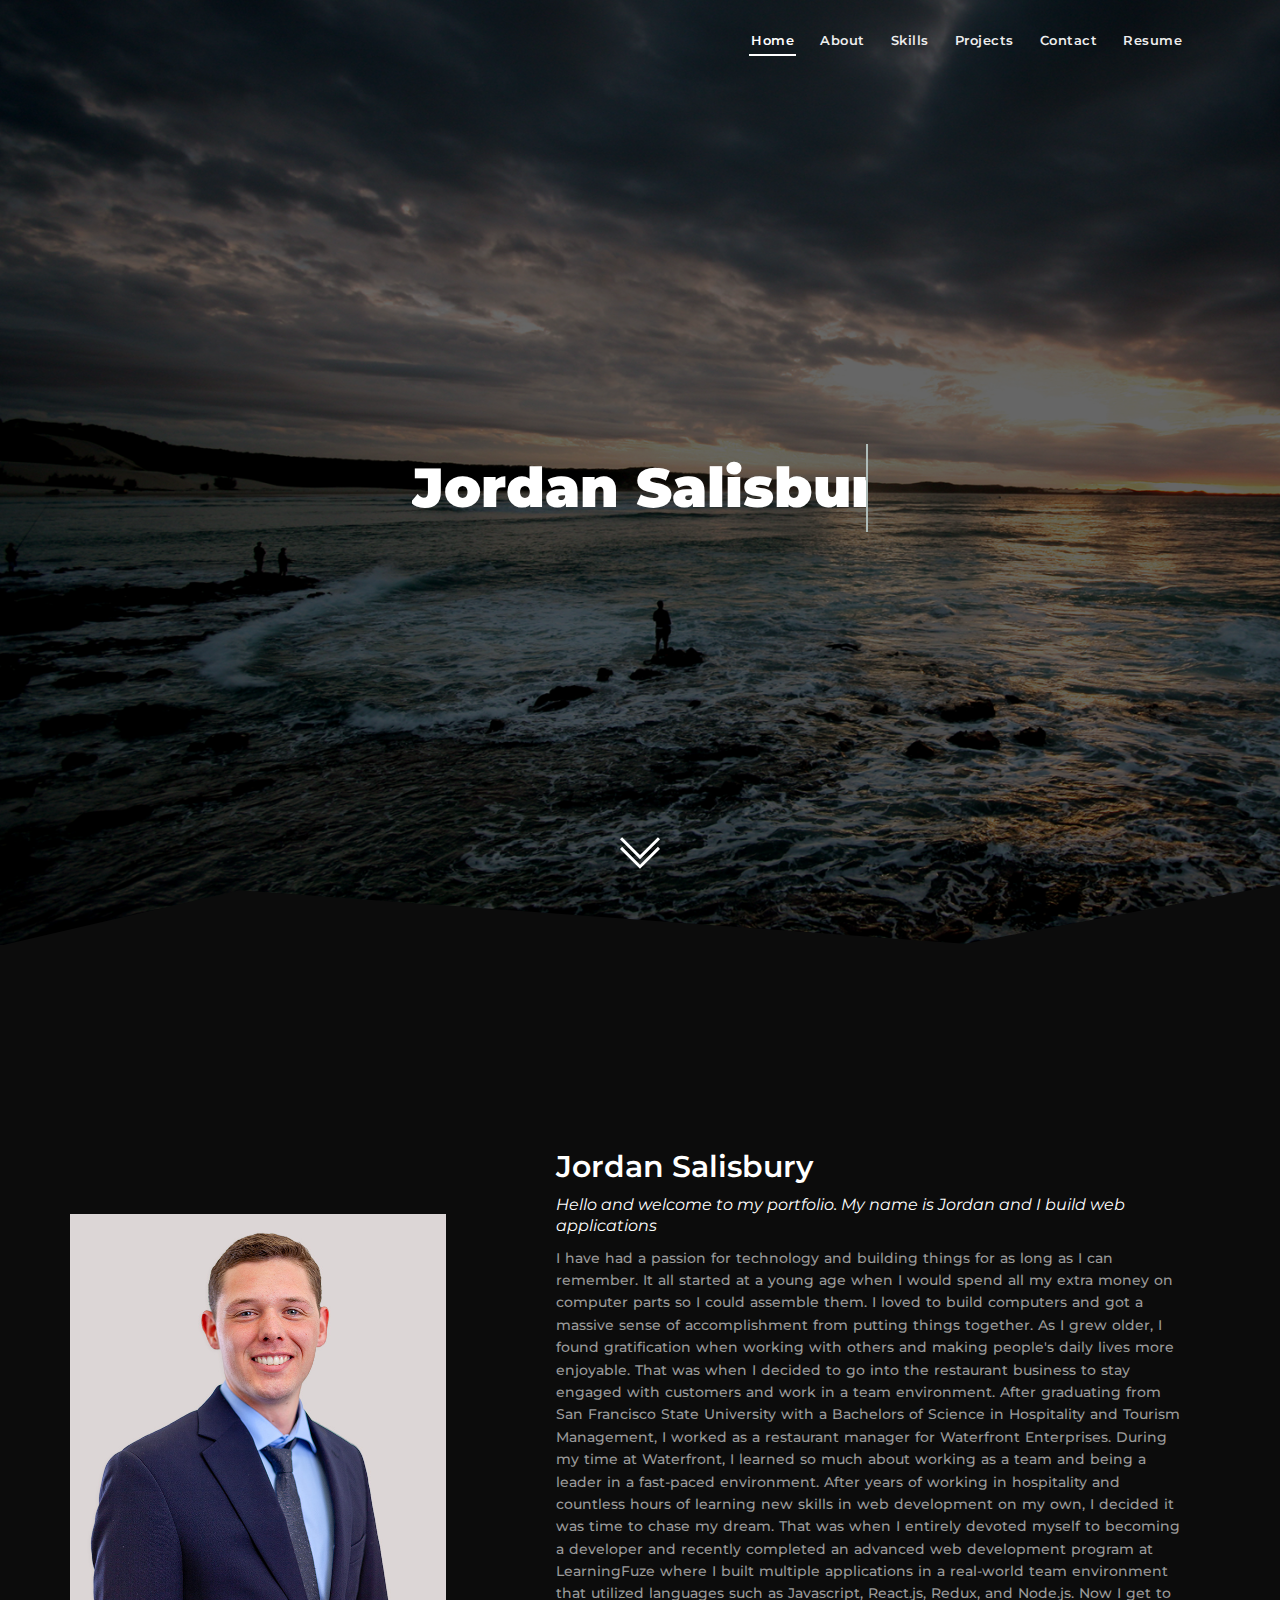
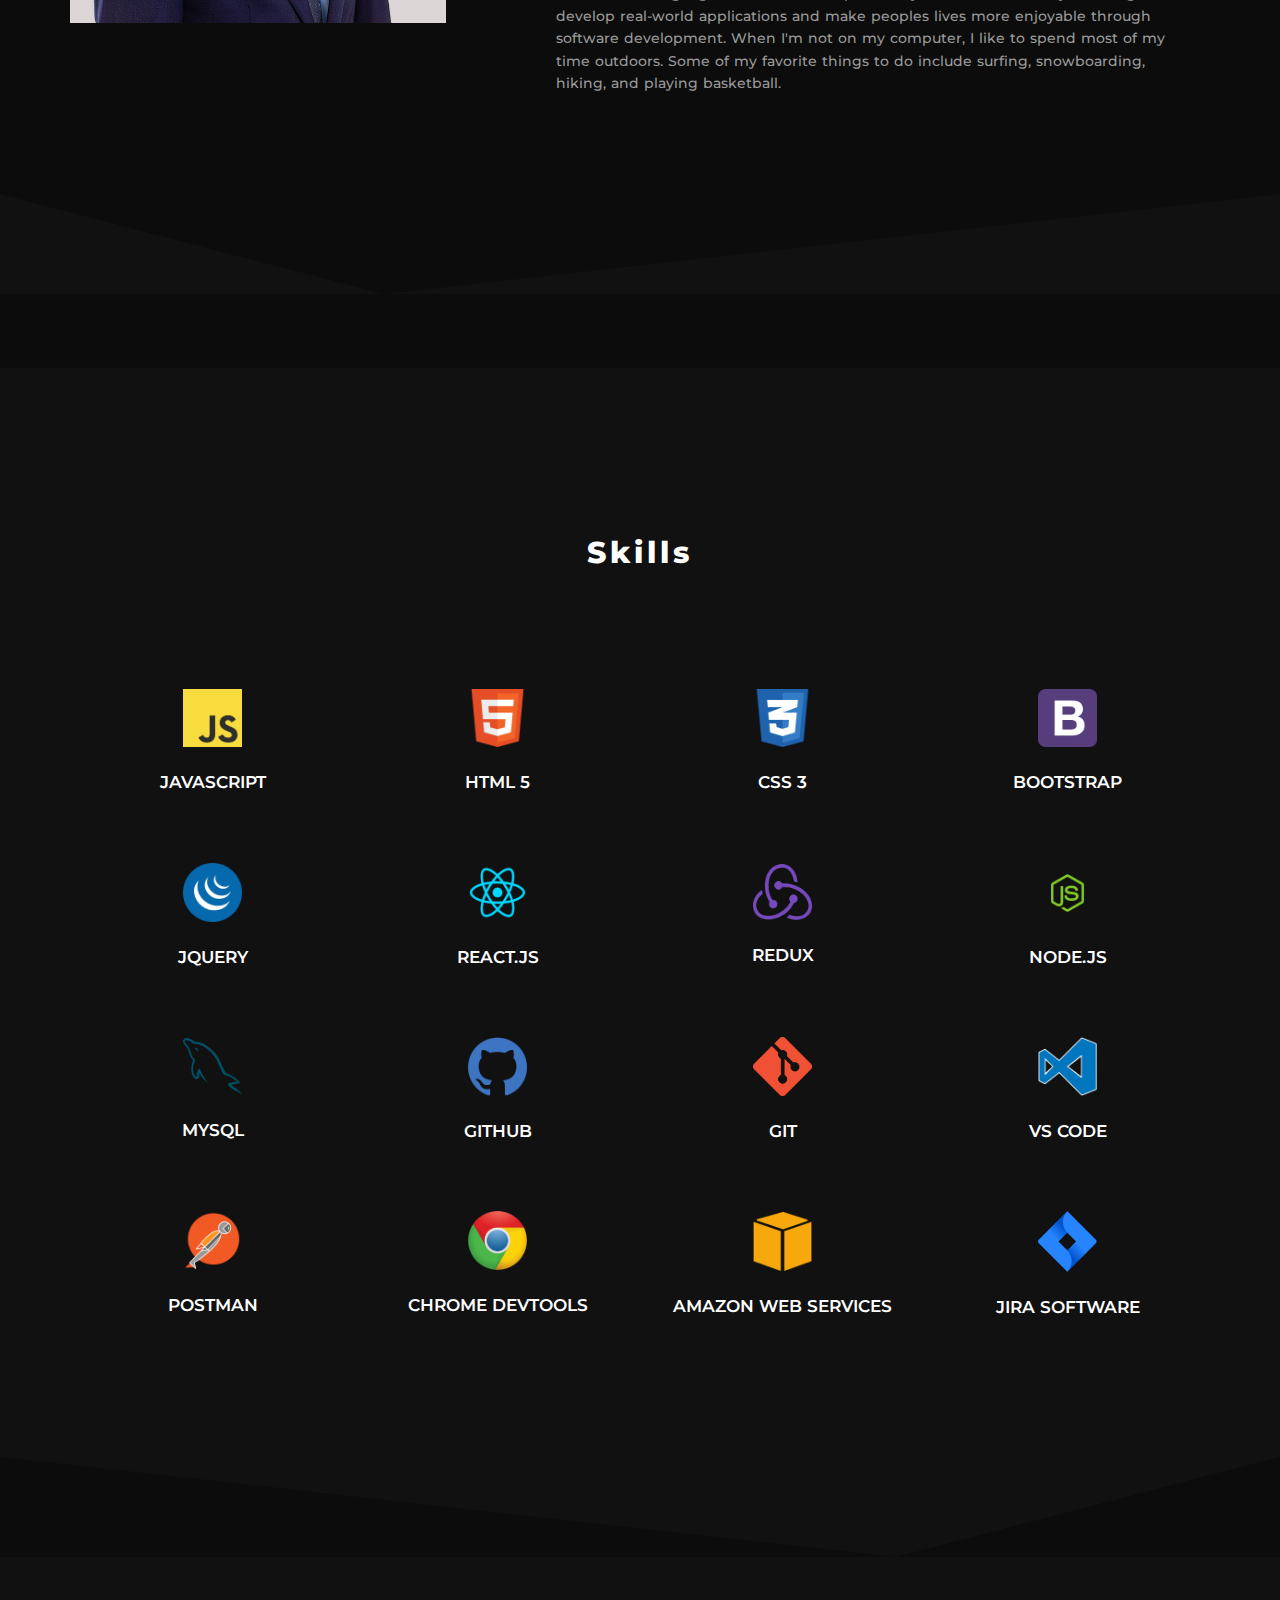
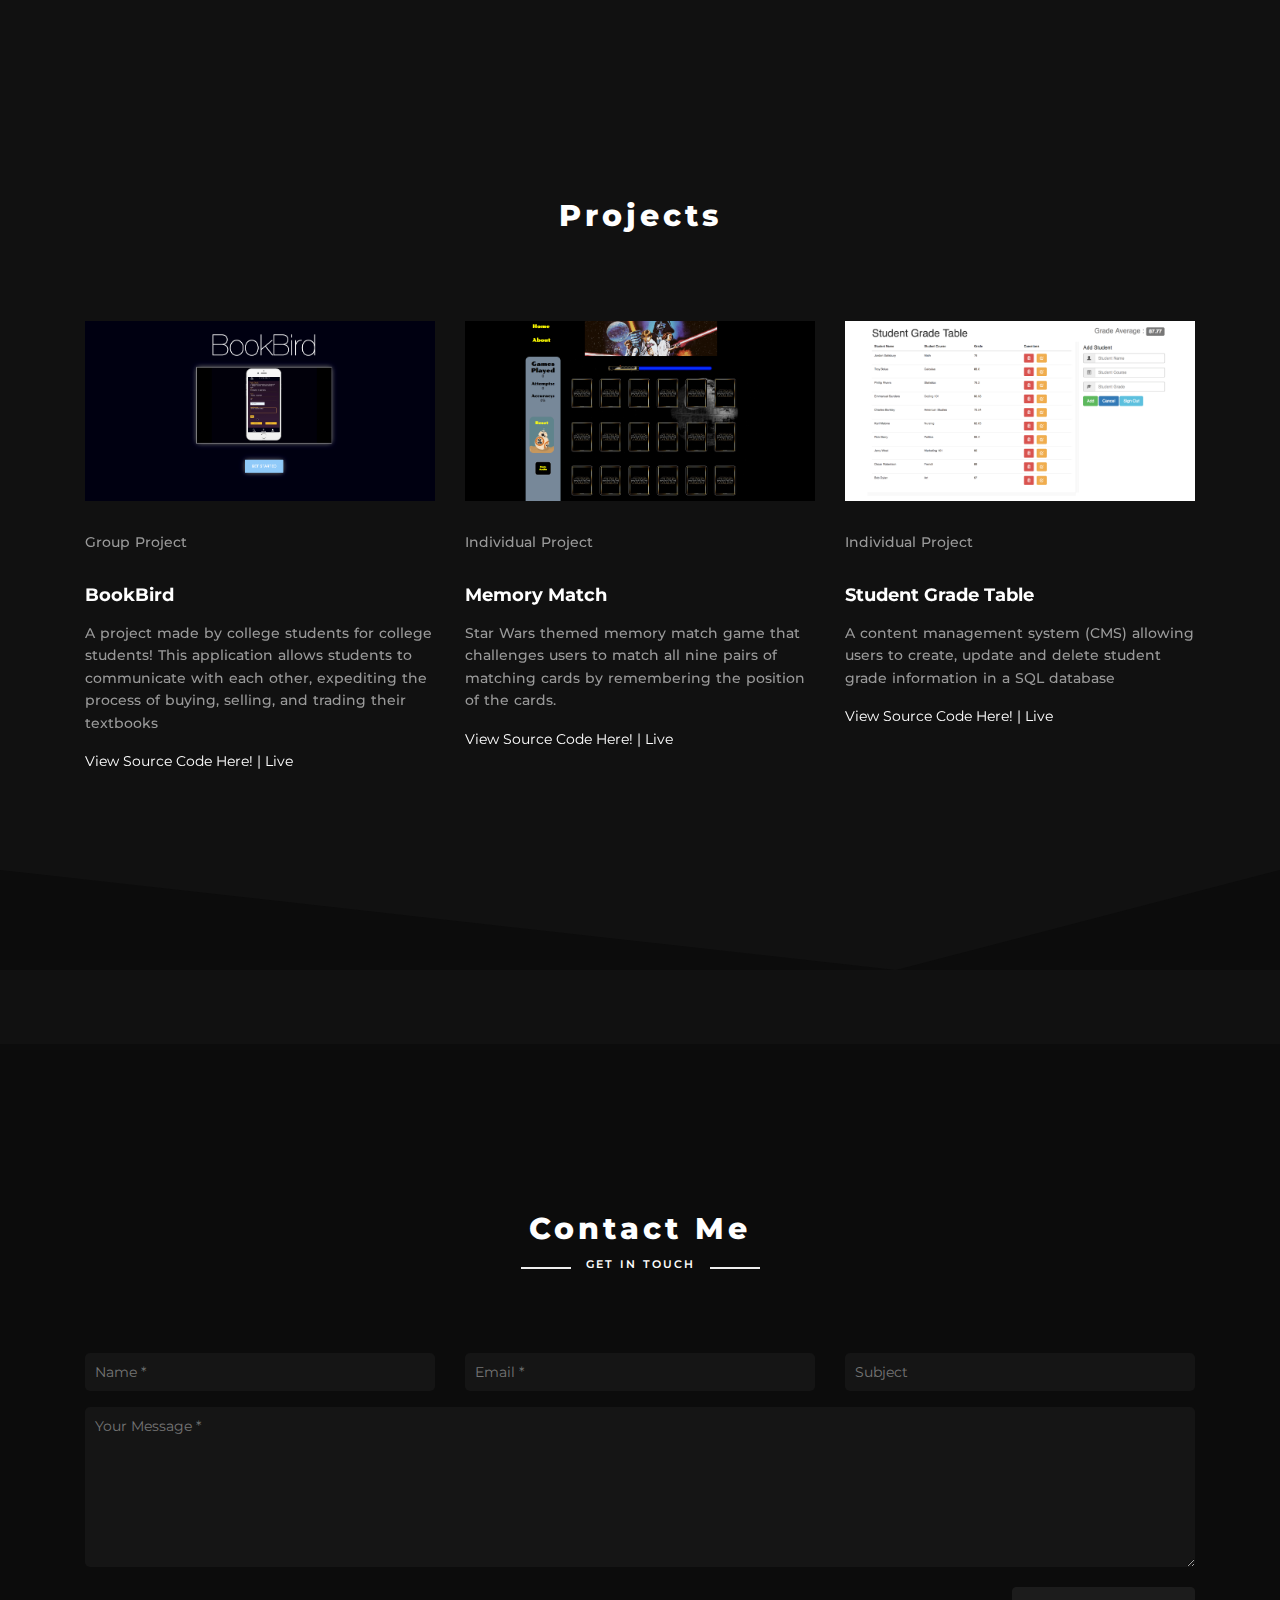
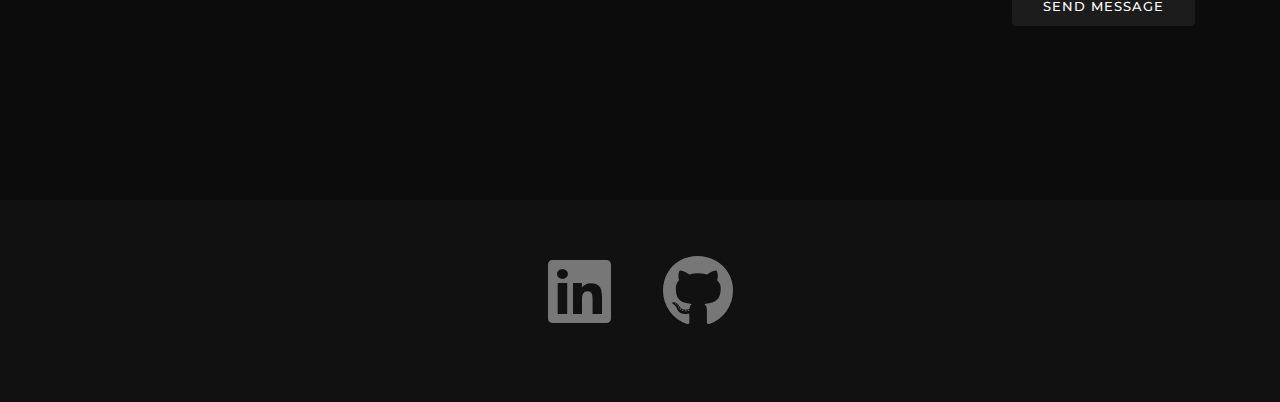
<file: index.html>
<!DOCTYPE html>
 <html lang="zxx">

    <head>

    	<!-- Metas -->
        <meta charset="utf-8">
		<meta http-equiv="X-UA-Compatible" content="IE=edge" />
        <meta name="viewport" content="width=device-width, initial-scale=1, maximum-scale=1" />
		<meta name="keywords" content="HTML5 Template Kewll onepage themeforest" />
		<meta name="description" content="Kewll - Onepage Multi-Purpose HTML5 Template" />
		<meta name="author" content="" />

		<!-- Title  -->
		<title>Jordan's Portfolio</title>

		<!-- Favicon -->
		<link rel="shortcut icon" href="img/js_logo.png"/>

		<!-- Google Fonts -->
		<link href="https://fonts.googleapis.com/css?family=Montserrat:200,300,400,500,600,700,800" rel="stylesheet">
		
		<!-- Plugins -->
		<link rel="stylesheet" href="css/plugins.css" />

        <!-- Core Style Css -->
        <link rel="stylesheet" href="css/style.css" />

    </head>

    <body class="theme-dark">

    	<!-- =====================================
    	==== Start Loading -->

    	<div class="loading">
    		<div class="text-center middle">
    			<div class="lds-ellipsis"><div></div><div></div><div></div><div></div></div>
    		</div>
    	</div>
        
    	<!-- End Loading ====
    	======================================= -->

       
    	<!-- =====================================
    	==== Start Navbar -->

		<nav class="navbar navbar-expand-lg">
			<div class="container">

            <!-- Logo -->
            <!-- <a class="logo" href="#">
                Kewll          
            </a> -->

			  <button class="navbar-toggler" type="button" data-toggle="collapse" data-target="#navbarSupportedContent" aria-controls="navbarSupportedContent" aria-expanded="false" aria-label="Toggle navigation">
			    <span class="icon-bar"><i class="fas fa-bars"></i></span>
			  </button>

			  <!-- navbar links -->
			  <div class="collapse navbar-collapse" id="navbarSupportedContent">
			    <ul class="navbar-nav ml-auto">
			      <li class="nav-item">
			        <a class="nav-link active" href="#" data-scroll-nav="0">Home</a>
			      </li>
			      <li class="nav-item">
                    <a class="nav-link" href="#" data-scroll-nav="1">About</a>
                  </li>
			      <li class="nav-item">
			        <a class="nav-link" href="#" data-scroll-nav="2">Skills</a>
                  </li>
                  <li class="nav-item">
                    <a class="nav-link" href="#" data-scroll-nav="3">Projects</a>
                    </li>
                  <li class="nav-item">
                    <a class="nav-link" href="#" data-scroll-nav="5">Contact</a>
                  </li>
                  <!-- <li class="nav-item">
                    <a class="nav-link" href="#" data-scroll-nav="3">Portfolio</a>
                  </li> -->
<!-- 			     
			      <li class="nav-item">
			        <a class="nav-link" data-scroll-nav="5">Contact</a>
                  </li> -->
                  <li class="nav-item">
                        <a class="nav-link" href="./Resume/Jordan-Salisbury-Resume.pdf" target="/blank">Resume</a>
                    </li>
			    </ul>
			  </div>
			</div>
		</nav>

    	<!-- End Navbar ====
    	======================================= -->


    	<!-- =====================================
    	==== Start Header -->

    	<header class="header valign bg-img" data-scroll-index="0" data-overlay-dark="6" data-background="img/portfolio_background.jpg" data-stellar-background-ratio="0.5">

            <div class="svg">
                <svg x="0px" y="0px" viewBox="0 186.5 1920 113.5">
                    <polygon points="-30,300 355.167,210.5 1432.5,290 1920,198.5 1920,300"></polygon>
                </svg>
            </div>

    		<div class="container">
    			<div class="row">
    				<div class="full-width text-center caption mt-30">
                        <h1 class="cd-headline clip">
                            <!-- <span>I Am </span>  -->
                            <span class="cd-words-wrapper">
                                <b class="is-visible">Jordan Salisbury</b>
                                <b>Front End Developer</b>
                                <b>Software Engineer</b>
                            </span>
                        </h1>
    				</div>
    			</div>
    		</div>

            <div class="arrow bounce" data-scroll-nav="1">
                <img src="img/down-chevron.svg" alt="">
            </div>

    	</header>

    	<!-- End Header ====
    	======================================= -->

        <!-- =====================================
        ==== Start Hero -->
        <section class="hero section-padding" data-scroll-index="1">
            <div class="container">
                <div class="row">
                        <!-- <img class="my_picture" src="img/IMG_7052.jpg" alt=""> -->
                        <img class="my_picture" src="img/jordan-long-suit.jpg" alt="">
                        
                    <!-- <div class="col-lg-12">
                        <div class="content">
                            <h4>I'm Jordan Salisbury</h4>
                            <span>Front-end Web Developer</span>
                            <p>Lorem Ipsum <b>From USA</b> is simply dummy text of the printing and type setting industry. Lorem Ipsum has been the standard dummy text ever since.</p>
                            <p>Lorem Ipsum is simply dummy text of the printing and type setting industry. Lorem Ipsum has been the industry's standard dummy text ever since the 1500s, when an unknown printer took a galley of type and scrambled it to make a type specimen book.</p>
                            <p>Lorem ipsum dolor, sit amet consectetur adipisicing elit. Eaque quisquam nihil modi natus atque, perspiciatis rem dolore, recusandae ut unde quidem explicabo molestiae cumque vero eveniet labore quas. Perspiciatis, quo?
                            Animi dolorem praesentium officiis quae asperioresemque. Qui aspernatur corporis doloremque placeat eligendi ipsum fugiat amet temporibus.</p>
                        </div>
                    </div> -->

                    <div class="offset-lg-1 col-lg-7">

                        <div class="skills mt-30">
                                <h4>Jordan Salisbury</h4>
                                <span class="about_me_italic">Hello and welcome to my portfolio. My name is Jordan and I build web applications</span>
                                <!-- <h6>Hello and welcome to my portfolio. My name is Jordan and I build web applications</h6> -->
                                <p> I have had a passion for technology and building things for as long as I can remember.
                                    It all started at a young age when I would spend all my extra money on computer parts so I could assemble them.
                                    I loved to build computers and got a massive sense of accomplishment from putting things together. As I grew older, I found
                                    gratification when working with others and making people's daily lives more enjoyable. That was when I decided to go into the
                                    restaurant business to stay engaged with customers and work in a team environment. After graduating from San Francisco State
                                    University with a Bachelors of Science in Hospitality and Tourism Management, I worked as a restaurant manager for Waterfront
                                    Enterprises. During my time at Waterfront, I learned so much about working as a team and being a leader in a fast-paced environment.
                                    After years of working in hospitality and countless hours of learning new skills in web development on my own, I decided it was
                                    time to chase my dream. That was when I entirely devoted myself to becoming a developer and recently completed an advanced web
                                    development program at LearningFuze where I built multiple applications in a real-world team environment that utilized languages
                                    such as Javascript, React.js, Redux, and Node.js. Now I get to develop real-world applications and make peoples lives more
                                    enjoyable through software development. When I'm not on my computer, I like to spend most of my time outdoors. Some of my
                                    favorite things to do include surfing, snowboarding, hiking, and playing basketball.
                                </p>
            
                              
                            </div>
                        </div>
                    </div>

                </div>
            </div>
            <div class="se-tring se-tring-gray">
                <span class="left"></span>
                <span class="right"></span>
            </div>
        </section>
        
        <!-- End Hero ====
        ======================================= -->


        <!-- =====================================
        ==== Start Services -->

        <section class="services section-padding bg-gray" data-scroll-index="2">
            <div class="container">
                <div class="row">
                    <div class="section-head text-center col-sm-12">
                        <h4>Skills</h4>
                        <!-- <h6>Awesome Featruse</h6> -->
                    </div>

                    <div class="col-lg-3 col-md-4 col-sm-6 col-6">
                        <div class="item">
                                <span class="icon"><i><img src="img/icons/js.jpg" alt=""></i></span>
                                <h6>JAVASCRIPT</h6>
                        </div>
                    </div>
                    <div class="col-lg-3 col-md-4 col-sm-6 col-6">
                        <div class="item">
                                <span class="icon"><i><img src="img/icons/HTML5.png" alt=""></i></span>
                                <h6>HTML 5</h6>
                        </div>
                    </div>
                    <div class="col-lg-3 col-md-4 col-sm-6 col-6">
                        <div class="item">
                                <span class="icon"><i><img src="img/icons/css0.png" alt=""></i></span>
                                <h6>CSS 3</h6>
                        </div>
                    </div>
                    <div class="col-lg-3 col-md-4 col-sm-6 col-6">
                        <div class="item">
                                <span class="icon"><i><img src="img/icons/bootstrap.png" alt=""></i></span>
                                <h6>BOOTSTRAP</h6>
                        </div>
                    </div>
                    <div class="col-lg-3 col-md-4 col-sm-6 col-6">
                        <div class="item">
                                <span class="icon"><i><img src="img/icons/jQuery2.png" alt=""></i></span>
                                <h6>JQUERY</h6>
                        </div>
                    </div>
                    <div class="col-lg-3 col-md-4 col-sm-6 col-6">
                        <div class="item">
                                <span class="icon"><i><img src="img/icons/react.png" alt=""></i></span>
                                <h6>REACT.JS</h6>
                        </div>
                    </div>
                    <div class="col-lg-3 col-md-4 col-sm-6 col-6">
                            <div class="item">
                                    <span class="icon"><i><img src="img/icons/redux.png" alt=""></i></span>
                                    <h6>REDUX</h6>
                            </div>
                    </div>
                    <div class="col-lg-3 col-md-4 col-sm-6 col-6">
                            <div class="item">
                                <span class="icon"><i><img src="img/icons/mode.png" alt=""></i></span>
                                <h6>NODE.JS</h6>
                            </div>
                    </div>
                    <div class="col-lg-3 col-md-4 col-sm-6 col-6">
                            <div class="item">
                                <span class="icon"><i><img src="img/icons/mysql.png" alt=""></i></span>
                                <h6>MYSQL</h6>
                            </div>
                    </div>
                    <div class="col-lg-3 col-md-4 col-sm-6 col-6">
                            <div class="item">
                                    <span class="icon"><i><img src="img/icons/git:github.png" alt=""></i></span>
                                    <h6>GITHUB</h6>
                            </div>
                    </div>
                    <div class="col-lg-3 col-md-4 col-sm-6 col-6">
                            <div class="item">
                                    <span class="icon"><i><img src="img/icons/git.png" alt=""></i></span>
                                    <h6>GIT</h6>
                            </div>
                    </div>
                    <div class="col-lg-3 col-md-4 col-sm-6 col-6">
                            <div class="item">
                                    <span class="icon"><i><img src="img/icons/vscode.png" alt=""></i></span>
                                    <h6>VS CODE</h6>
                            </div>
                    </div>
                    <div class="col-lg-3 col-md-4 col-sm-6 col-6">
                            <div class="item">
                                    <span class="icon"><i><img src="img/icons/postman.png" alt=""></i></span>
                                    <h6>POSTMAN</h6>
                            </div>
                    </div>
                    <div class="col-lg-3 col-md-4 col-sm-6 col-6">
                            <div class="item">
                                    <span class="icon"><i><img src="img/icons/googleChrome.png" alt=""></i></span>
                                    <h6>CHROME DEVTOOLS </h6>  
                            </div>
                    </div>
                    <div class="col-lg-3 col-md-4 col-sm-6 col-6">
                            <div class="item">
                                <span class="icon"><i><img src="img/icons/aws.png" alt=""></i></span>
                                <h6>AMAZON WEB SERVICES</h6>
                            </div>
                    </div>
                    <div class="col-lg-3 col-md-4 col-sm-6 col-6">
                            <div class="item">
                                <span class="icon"><i><img src="img/icons/JiraJira.png" alt=""></i></span>
                                <h6>JIRA SOFTWARE</h6>
                            </div>
                    </div>

                </div>
            </div>
            <div class="se-tring se-tring-rev">
                <span class="left"></span>
                <span class="right"></span>
            </div>
        </section>

        <!-- End Services ====
        ======================================= -->


        <!-- =====================================
        ==== Start Portfolio -->

        <!-- <section class="portfolio section-padding" data-scroll-index="3">
            <div class="container">
                <div class="row">
                    
                    <div class="section-head text-center col-sm-12">
                        <h4>Our Work</h4>
                        <h6>Latest Projects</h6>
                    </div> -->

                    <!-- filter links -->
                    <!-- <div class="filtering text-center mb-30 col-sm-12">
                        <span data-filter='*' class="active">All</span>
                        <span data-filter='.brand'>Brand</span>
                        <span data-filter='.web'>Design</span>
                        <span data-filter='.graphic'>Graphic</span>
                    </div> -->

                    <!-- <div class="clearfix"></div> -->

                    <!-- gallery -->
                    <!-- <div class="gallery text-center full-width"> -->

                        <!-- gallery item -->
                        <!-- <div class="col-md-6 col-lg-4 items graphic">
                            <div class="item-img">
                                <img src="img/portfolio/1.jpg" alt="image">
                                <div class="item-img-overlay valign">
                                    <div class="overlay-info full-width vertical-center">
                                        <h6>Crearive Design</h6>
                                        <p>Work description here</p>
                                    </div>
                                    <a href="img/portfolio/1.jpg" class="popimg">
                                        <i class="fas fa-images"></i>
                                    </a>
                                </div>
                            </div>
                        </div> -->

                        <!-- gallery item -->
                        <!-- <div class="col-md-6 col-lg-4 items web">
                            <div class="item-img">
                                <img src="img/portfolio/2.jpg" alt="image">
                                <div class="item-img-overlay valign">
                                    <div class="overlay-info full-width vertical-center">
                                        <h6>Crearive Design</h6>
                                        <p>Work description here</p>
                                    </div>
                                    <a href="img/portfolio/2.jpg" class="popimg">
                                        <i class="fas fa-images"></i>
                                    </a>
                                </div>
                            </div>
                        </div> -->

                        <!-- gallery item -->
                        <!-- <div class="col-md-6 col-lg-4 items brand">
                            <div class="item-img">
                                <img src="img/portfolio/3.jpg" alt="image">
                                <div class="item-img-overlay valign">
                                    <div class="overlay-info full-width vertical-center">
                                        <h6>Crearive Design</h6>
                                        <p>Work description here</p>
                                    </div>
                                    <a href="img/portfolio/3.jpg" class="popimg">
                                        <i class="fas fa-images"></i>
                                    </a>
                                </div>
                            </div>
                        </div> -->

                        <!-- gallery item -->
                        <!-- <div class="col-md-6 col-lg-4 items graphic">
                            <div class="item-img">
                                <img src="img/portfolio/4.jpg" alt="image">
                                <div class="item-img-overlay valign">
                                    <div class="overlay-info full-width vertical-center">
                                        <h6>Crearive Design</h6>
                                        <p>Work description here</p>
                                    </div>
                                    <a href="img/portfolio/4.jpg" class="popimg">
                                        <i class="fas fa-images"></i>
                                    </a>
                                </div>
                            </div>
                        </div> -->

                        <!-- gallery item -->
                        <!-- <div class="col-md-6 col-lg-4 items web">
                            <div class="item-img">
                                <img src="img/portfolio/5.jpg" alt="image">
                                <div class="item-img-overlay valign">
                                    <div class="overlay-info full-width vertical-center">
                                        <h6>Crearive Design</h6>
                                        <p>Work description here</p>
                                    </div>
                                    <a href="img/portfolio/5.jpg" class="popimg">
                                        <i class="fas fa-images"></i>
                                    </a>
                                </div>
                            </div>
                        </div> -->

                        <!-- gallery item -->
                        <!-- <div class="col-md-6 col-lg-4 items brand">
                            <div class="item-img">
                                <img src="img/portfolio/6.jpg" alt="image">
                                <div class="item-img-overlay valign">
                                    <div class="overlay-info full-width vertical-center">
                                        <h6>Crearive Design</h6>
                                        <p>Work description here</p>
                                    </div>
                                    <a href="img/portfolio/6.jpg" class="popimg">
                                        <i class="fas fa-images"></i>
                                    </a>
                                </div>
                            </div>
                        </div> -->

                        <!-- gallery item -->
                        <!-- <div class="col-md-6 col-lg-4 items web">
                            <div class="item-img">
                                <img src="img/portfolio/7.jpg" alt="image">
                                <div class="item-img-overlay valign">
                                    <div class="overlay-info full-width vertical-center">
                                        <h6>Crearive Design</h6>
                                        <p>Work description here</p>
                                    </div>
                                    <a href="img/portfolio/7.jpg" class="popimg">
                                        <i class="fas fa-images"></i>
                                    </a>
                                </div>
                            </div>
                        </div>

                        <div class="clear-fix"></div>

                    </div>

                </div>
            </div>
            <div class="se-tring se-tring-gray">
                <span class="left"></span>
                <span class="right"></span>
            </div> -->
        </section>

        <!-- End Portfolio ====
        ======================================= -->


        <!-- =====================================
        ==== Start Blog -->

        <section class="blog section-padding bg-gray" data-scroll-index="3">
            <div class="container">
                <div class="row">

                    <div class="section-head text-center col-sm-12">
                        <h4>Projects</h4>
                        <!-- <h6>Latest News</h6> -->
                    </div>

                    <!-- Posts -->
                    <div class="owl-carousel owl-theme col-sm-12">

                        <!-- <div class="item mb-30">
                            <div class="post-img">
                                <img src="img/blog/1.jpg" alt="">
                            </div>
                            <div class="content">
                                <span><a href="#0">August 06 , 2017</a></span>
                                <span>/</span>
                                <span><a href="#0">
                                    <em>WordPress</em>
                                </a></span>
                                <h5><a href="#0">Student Grade Table</a></h5>
                                <p>Lorem Ipsum is simply dummy text of the printing and type setting industry. Lorem Ipsum has been the dummy text ever</p>
                                <a href="#0" class="more">Continue Reading<i class="fas fa-angle-right"></i></a>
                            </div>
                        </div> -->
                        <div class="item">
                                <div class="post-img">
                                    <img src="img/blog/BookBird.png" alt="">
                                </div>
                                <div class="content">
                                    <!-- <span><a href="#0">August 06 , 2017</a></span> -->
                                    <!-- <span>/</span> -->
                                    <p>Group Project</p>
                                    <span><a href="#0">
                                        <!-- <em>WordPress</em> -->
                                    </a></span>
                                    <h5><a href="#0">BookBird</a></h5>
                                    <!-- <p>A phone application that allows college students to communicate with each other, allowing them to buy, sell, and trade their textbooks.</p> -->
                                    <p>A project made by college students for college students! This application allows students to communicate with each other, expediting the process of buying, selling, and trading their textbooks</p>
                                    <br> <a class="sourceLink" target="/blank" href="https://github.com/Jsalisbury3/BookBird">View Source Code Here!</a> | <a class="sourceLink" target="/blank" href="http://bookbird.store/">Live</a></p>
                                </div>
                        </div>

                        <div class="item">
                            <div class="post-img">
                                <img src="img/blog/MemoryMatch2.png"alt="">
                            </div>
                            <div class="content">
                                <!-- <span><a href="#0">August 06 , 2017</a></span> -->
                                <!-- <span>/</span> -->
                                <p>Individual Project</p>
                                <span><a href="#0">
                                    <!-- <em>WordPress</em> -->
                                </a></span>
                                <h5><a href="#0">Memory Match</a></h5>
                                <p>Star Wars themed memory match game that challenges users to match all nine pairs of matching cards by remembering the position of the cards. </p>
                                <br> <a class="sourceLink" target="/blank" href="https://github.com/Jsalisbury3/Memory-match">View Source Code Here!</a> | <a class="sourceLink" target="/blank" href="http://jordansalisbury.me/star-wars/">Live</a></p>
                                <!-- <a href="#0" class="more">Continue Reading<i class="fas fa-angle-right"></i></a> -->
                            </div>
                        </div>

                        <div class="item">
                            <div class="post-img">
                                <img src="img/blog/SGT2.png"alt="">
                            </div>
                            <div class="content">
                                <!-- <span><a href="#0">August 06 , 2017</a></span> -->
                                <!-- <span>/</span> -->
                                <p>Individual Project</p>
                                <span><a href="#0">
                                    <!-- <em>WordPress</em> -->
                                </a></span>
                                <h5><a href="#0">Student Grade Table</a></h5>
                                <p>A content management system (CMS) allowing users to create, update and delete student grade information in a SQL database </p>
                                <br> <a class="sourceLink" target="/blank" href="https://github.com/Jsalisbury3/student-grade-table">View Source Code Here!</a> | <a class="sourceLink" target="/blank" href="http://student.jordansalisbury.me/">Live</a></p>
                                <!-- <a href="#0" class="more">Continue Reading<i class="fas fa-angle-right"></i></a> -->
                            </div>
                        </div>
<!-- 
                        <div class="item">
                            <div class="post-img">
                                <img src="img/blog/2.jpg" alt="">
                            </div>
                            <div class="content">
                                <span><a href="#0">August 06 , 2017</a></span>
                                <span>/</span>
                                <span><a href="#0">
                                    <em>WordPress</em>
                                </a></span>
                                <h5><a href="#0">Managing Their Own Websites</a></h5>
                                <p>Lorem Ipsum is simply dummy text of the printing and type setting industry. Lorem Ipsum has been the dummy text ever</p>
                                <a href="#0" class="more">Continue Reading<i class="fas fa-angle-right"></i></a>
                            </div>
                        </div> -->

                    </div>

                </div>
            </div>
            <div class="se-tring se-tring-rev">
                <span class="left"></span>
                <span class="right"></span>
            </div>
        </section>

        <!-- End Blog ====
        ======================================= -->


        <!-- =====================================
        ==== Start Contact -->

        <section class="contact section-padding" data-scroll-index="5">
            <div class="container">
                <div class="row">

                    <div class="section-head text-center col-sm-12">
                        <h4>Contact Me</h4>
                        <h6>Get In Touch</h6>
                    </div>
                    
                    <!-- Contact Form -->
                    <div class="col-md-12">
                        <form class="form" id="contact-form" method="post" action="contact.php">

                            <div class="messages"></div>

                            <div class="controls">

                                <div class="row">

                                    <div class="col-md-4">
                                        <div class="form-group">
                                            <input id="form_name" type="text" name="name" placeholder="Name *" required="required" data-error="Name is required.">
                                            <div class="help-block with-errors"></div>
                                        </div>
                                    </div>
                                    <div class="col-md-4">
                                        <div class="form-group">
                                            <input id="form_email" type="email" name="email" placeholder="Email *" required="required" data-error="Valid email is required.">
                                            <div class="help-block with-errors"></div>
                                        </div>
                                    </div>
                                    <div class="col-md-4">
                                        <div class="form-group">
                                            <input id="form_subject" type="text" name="subject" placeholder="Subject">
                                        </div>
                                    </div>
                                    <div class="col-md-12">
                                        <div class="form-group">
                                            <textarea id="form_message" name="message" placeholder="Your Message *" rows="4" required="required" data-error="Your message is required."></textarea>
                                            <div class="help-block with-errors"></div>
                                        </div>
                                    </div>

                                    <div class="col-md-12">
                                        <button type="submit" class="butn butn-bg"><span id="sendButton">Send Message</span></button>
                                        <!-- <div class="info">
                                            <span><strong>Email</strong> : Support@Website.com</span>
                                            <span><strong>Phone</strong> : +20 010 2517 8918</span>
                                        </div> -->
                                    </div>

                                </div>                             
                            </div>
                        </form>
                    </div>

                </div>
            </div>
        </section>

        <!-- End Contact ====
        ======================================= -->


        <!-- =====================================
        ==== Start Footer -->

        <footer class="text-center">
            <div class="container">

                <!-- Logo -->
                <!-- <a class="logo" href="#">
                    Kewll          
                </a> -->
                
                <div class="social">
                    <!-- <a href="#0"><i class="fab fa-facebook-f"></i></a>
                    <a href="#0"><i class="fab fa-twitter"></i></a>
                    <a href="#0"><i class="fab fa-instagram"></i></a> -->
                    <a target="/blank" href="https://linkedin.com/in/jordansalisbury"><i class="fab fa-linkedin"></i></a>
                    <a target="/blank" href="https://github.com/Jsalisbury3"><i class="fab fa-github"></i></a>
                </div>

                <!-- <p>&copy; 2018 UI-ThemeZ. All Rights Reserved.</p> -->

            </div>
        </footer>

        <!-- End Footer ====
        ======================================= -->




       
        <!-- jQuery -->
        <script src="js/jquery-3.0.0.min.js"></script>
        <script src="js/jquery-migrate-3.0.0.min.js"></script>

        <!-- popper.min -->
        <script src="js/popper.min.js"></script>

        <!-- bootstrap -->
        <script src="js/bootstrap.min.js"></script>

        <!-- scrollIt -->
        <script src="js/scrollIt.min.js"></script>

        <!-- owl carousel -->
        <script src="js/owl.carousel.min.js"></script>

        <!-- animated.headline -->
        <script src="js/animated.headline.js"></script>

        <!-- jquery.magnific-popup js -->
        <script src="js/jquery.magnific-popup.min.js"></script>

        <!-- stellar js -->
        <script src="js/jquery.stellar.min.js"></script>

        <!-- isotope.pkgd.min js -->
        <script src="js/isotope.pkgd.min.js"></script>

        <!-- validator js -->
        <script src="js/validator.js"></script>

        <!-- custom scripts -->
        <script src="js/scripts.js"></script>

    </body>
</html>
</file>
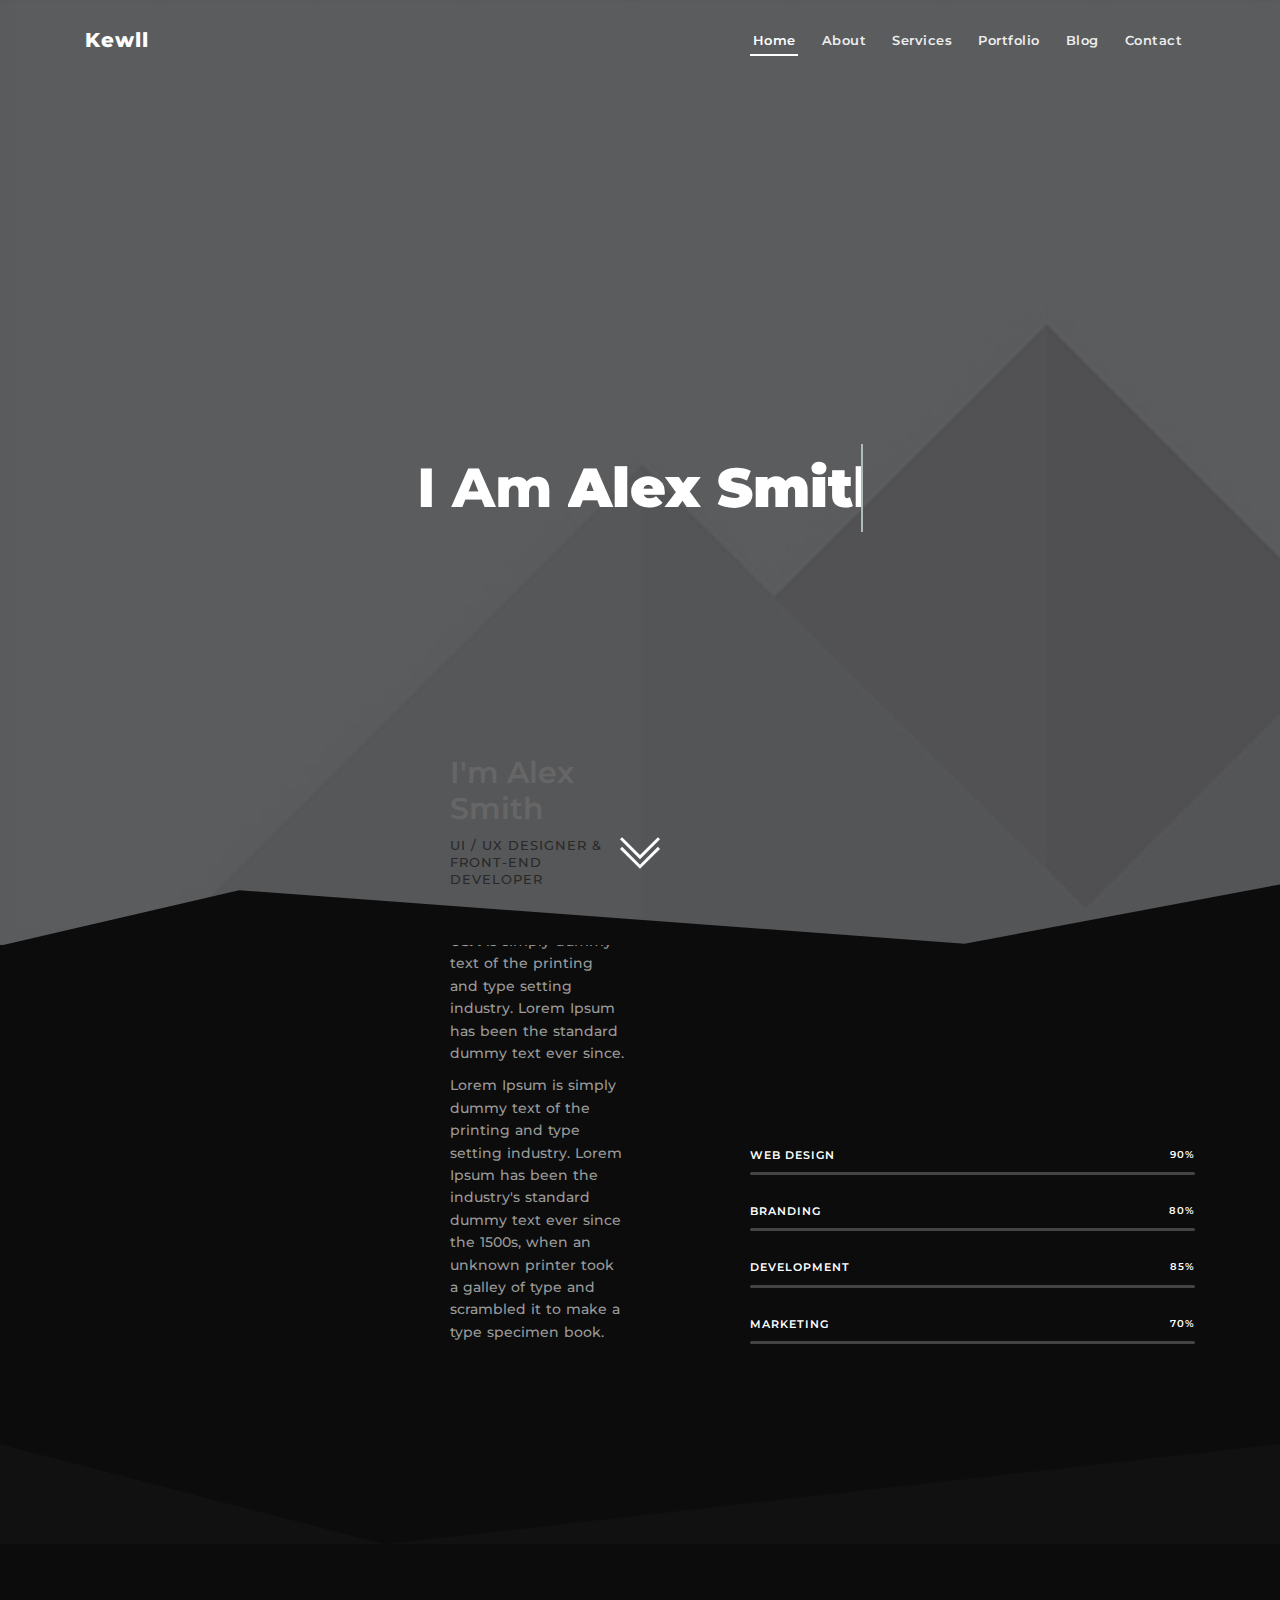
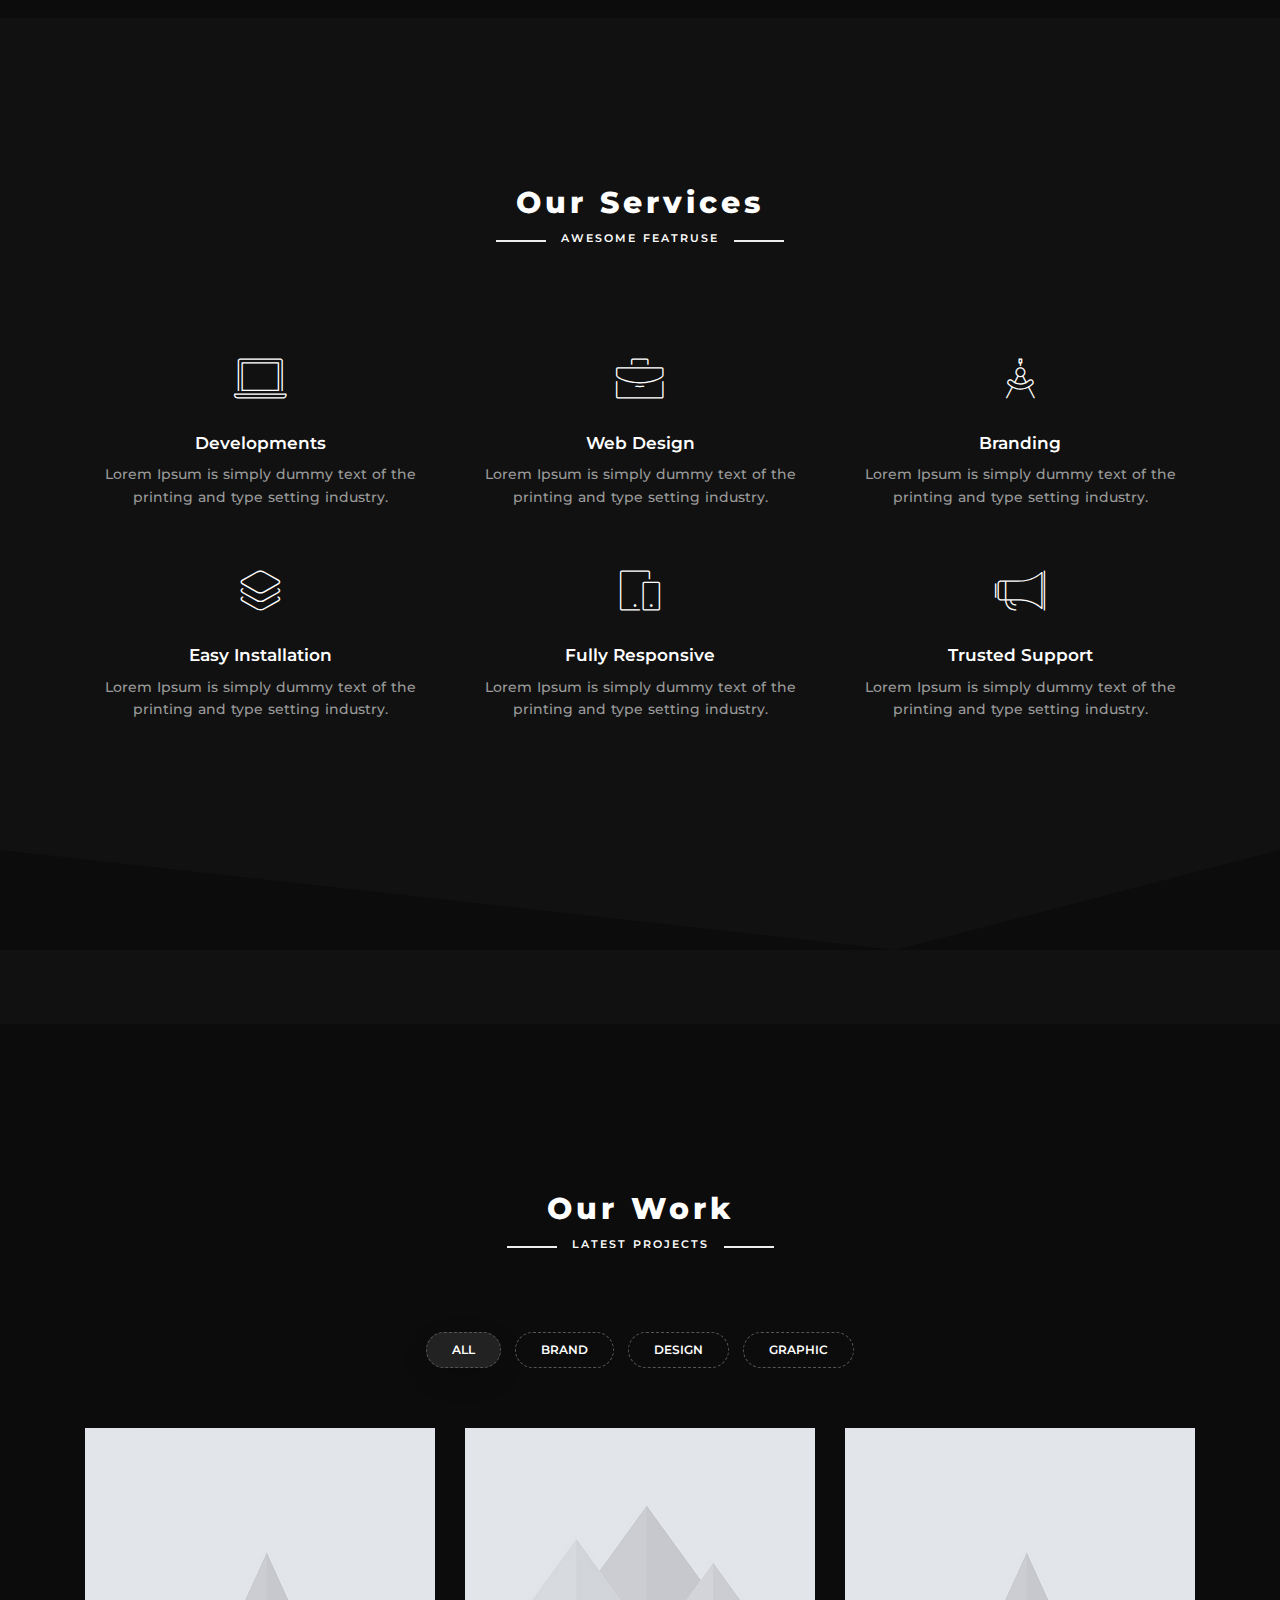
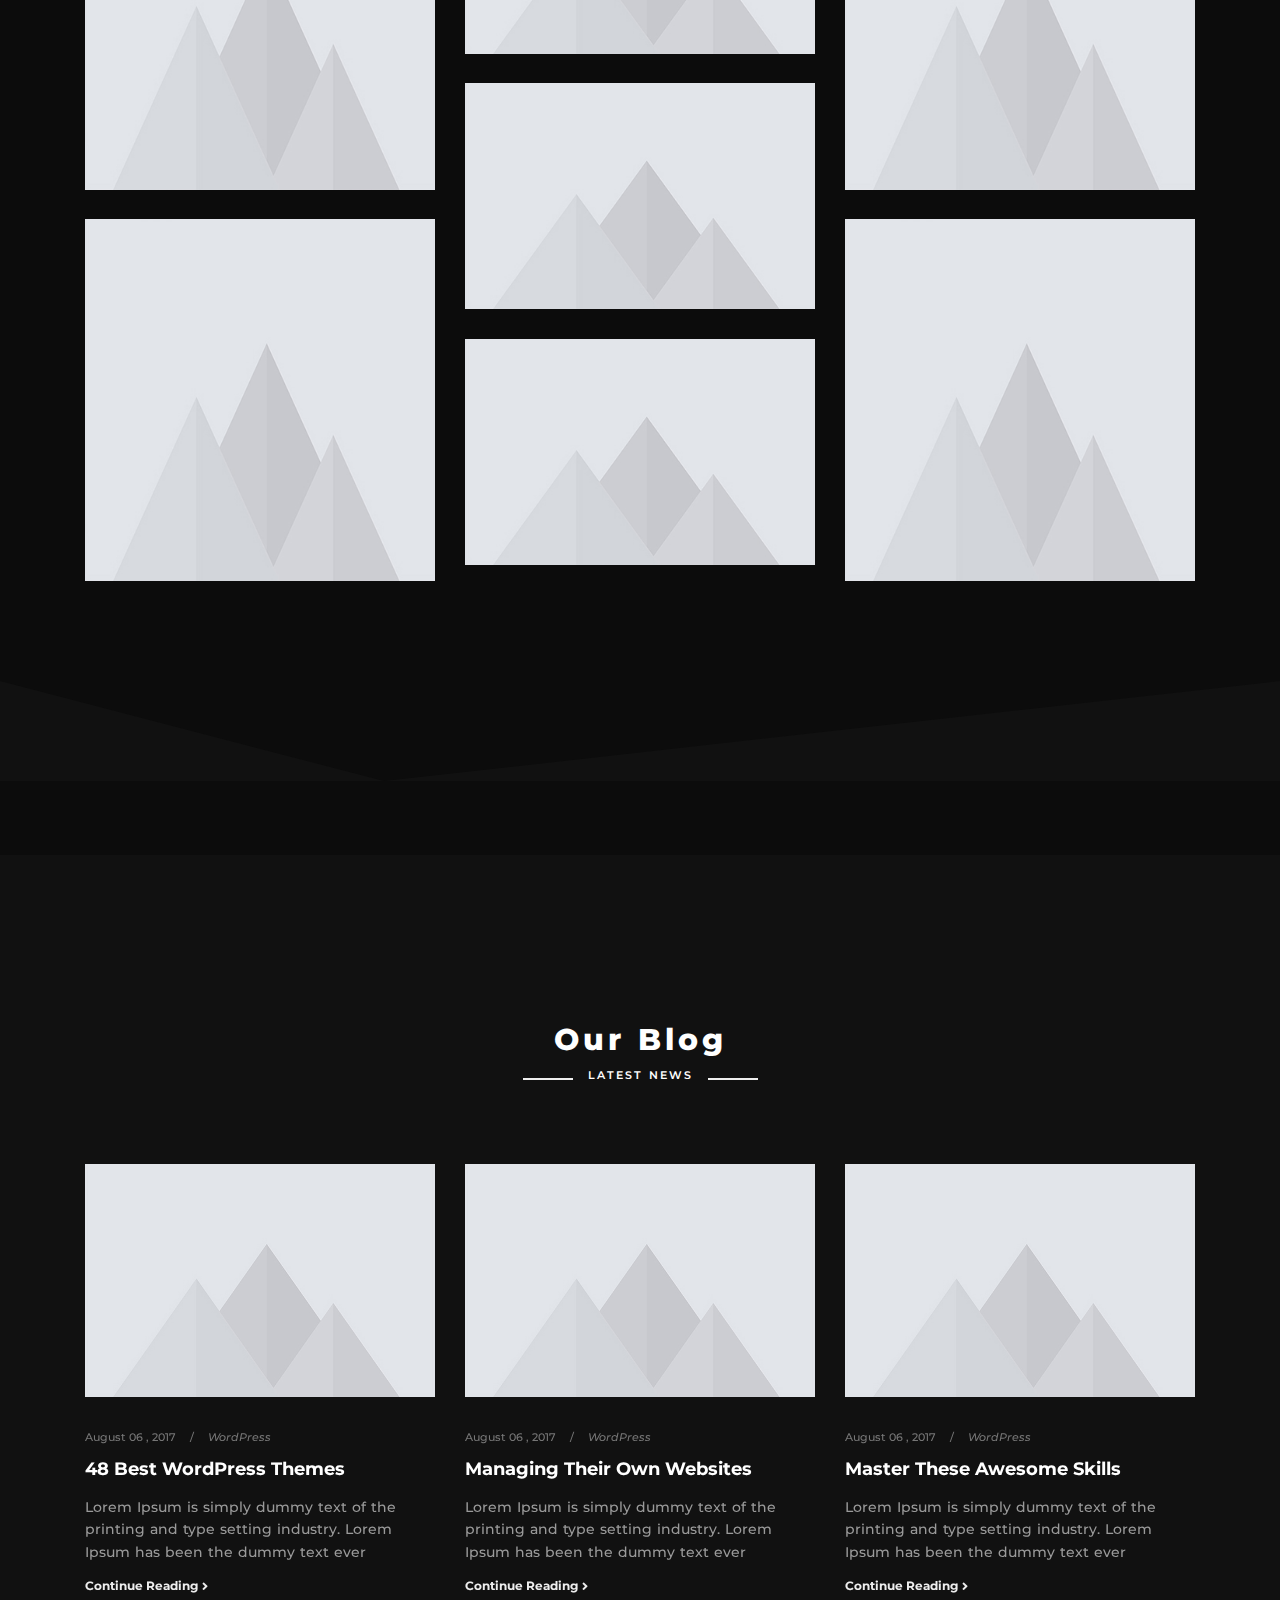
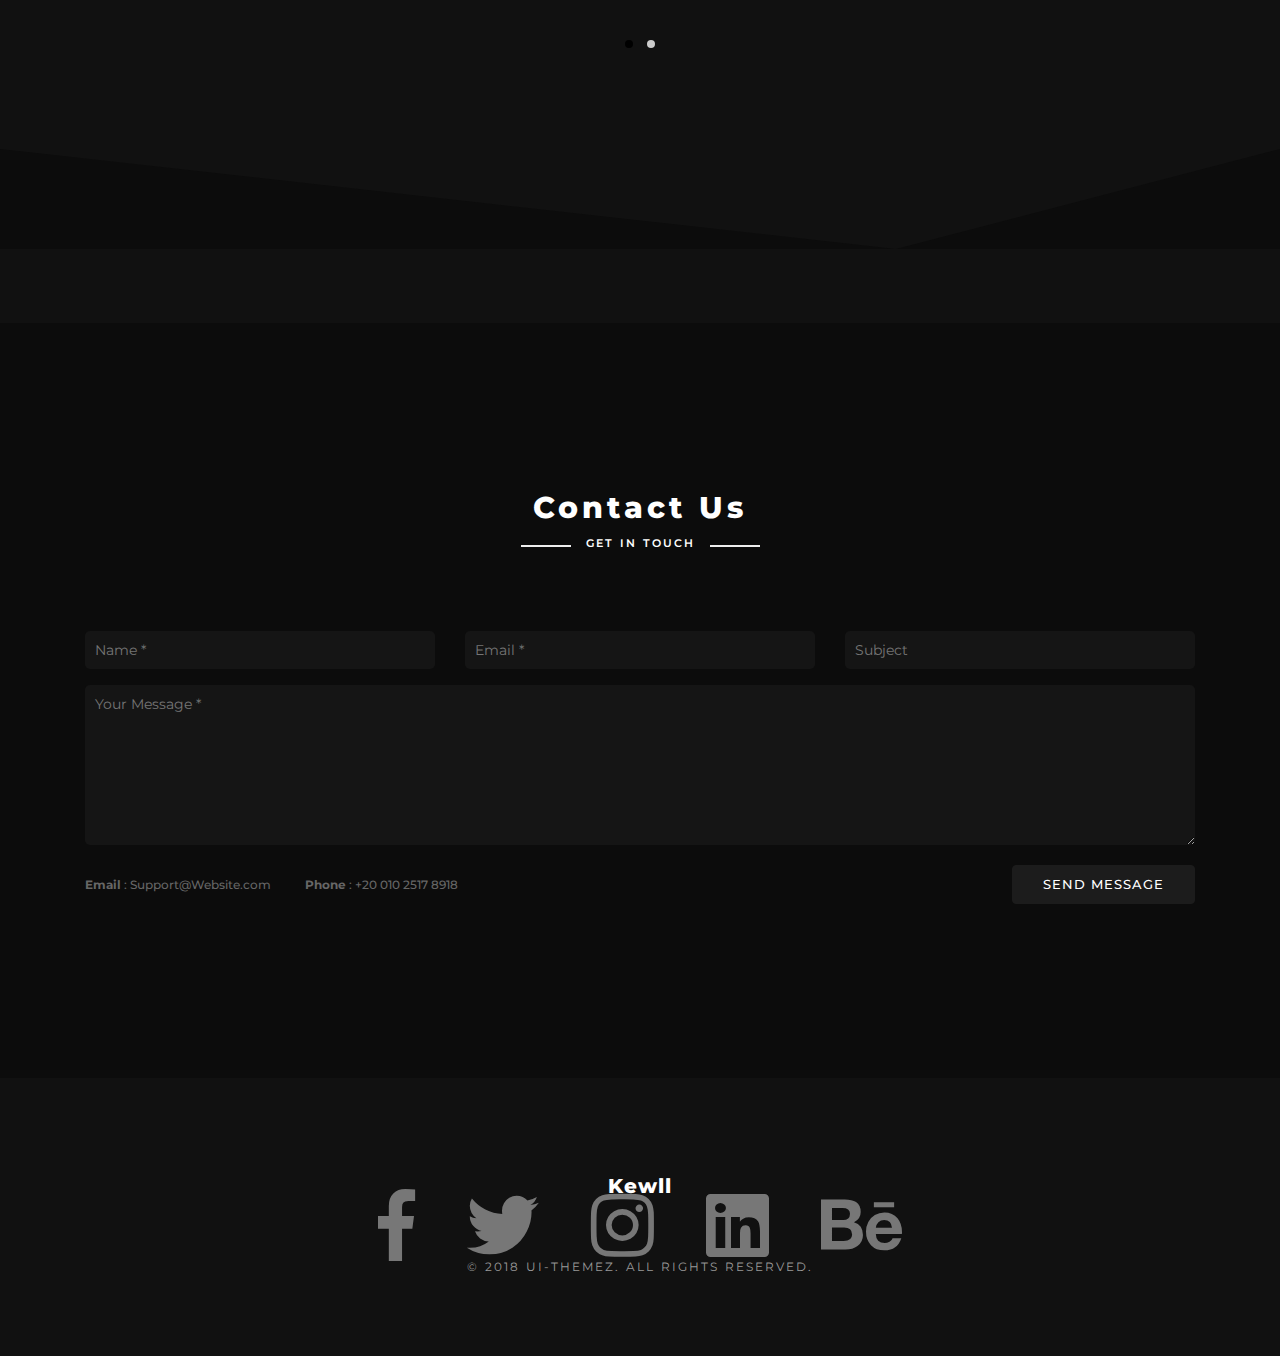
<file: demo2-dark.html>
<!DOCTYPE html>
 <html lang="zxx">

    <head>

    	<!-- Metas -->
        <meta charset="utf-8">
		<meta http-equiv="X-UA-Compatible" content="IE=edge" />
        <meta name="viewport" content="width=device-width, initial-scale=1, maximum-scale=1" />
		<meta name="keywords" content="HTML5 Template Kewll onepage themeforest" />
		<meta name="description" content="Kewll - Onepage Multi-Purpose HTML5 Template" />
		<meta name="author" content="" />

		<!-- Title  -->
		<title>Kewll</title>

		<!-- Favicon -->
		<link rel="shortcut icon" href="img/favicon.ico" />

		<!-- Google Fonts -->
		<link href="https://fonts.googleapis.com/css?family=Montserrat:200,300,400,500,600,700,800" rel="stylesheet">
		
		<!-- Plugins -->
		<link rel="stylesheet" href="css/plugins.css" />

        <!-- Core Style Css -->
        <link rel="stylesheet" href="css/style.css" />

    </head>

    <body class="theme-dark">

    	<!-- =====================================
    	==== Start Loading -->

    	<div class="loading">
    		<div class="text-center middle">
    			<div class="lds-ellipsis"><div></div><div></div><div></div><div></div></div>
    		</div>
    	</div>
        
    	<!-- End Loading ====
    	======================================= -->

       
    	<!-- =====================================
    	==== Start Navbar -->

		<nav class="navbar navbar-expand-lg">
			<div class="container">

            <!-- Logo -->
            <a class="logo" href="#">
                Kewll          
            </a>

			  <button class="navbar-toggler" type="button" data-toggle="collapse" data-target="#navbarSupportedContent" aria-controls="navbarSupportedContent" aria-expanded="false" aria-label="Toggle navigation">
			    <span class="icon-bar"><i class="fas fa-bars"></i></span>
			  </button>

			  <!-- navbar links -->
			  <div class="collapse navbar-collapse" id="navbarSupportedContent">
			    <ul class="navbar-nav ml-auto">
			      <li class="nav-item">
			        <a class="nav-link active" href="#" data-scroll-nav="0">Home</a>
			      </li>
			      <li class="nav-item">
                    <a class="nav-link" href="#" data-scroll-nav="1">About</a>
                  </li>
			      <li class="nav-item">
			        <a class="nav-link" href="#" data-scroll-nav="2">Services</a>
			      </li>
                  <li class="nav-item">
                    <a class="nav-link" href="#" data-scroll-nav="3">Portfolio</a>
                  </li>
			      <li class="nav-item">
			        <a class="nav-link" href="#" data-scroll-nav="4">Blog</a>
			      </li>
			      <li class="nav-item">
			        <a class="nav-link" href="#" data-scroll-nav="5">Contact</a>
			      </li>
			    </ul>
			  </div>
			</div>
		</nav>

    	<!-- End Navbar ====
    	======================================= -->


    	<!-- =====================================
    	==== Start Header -->

    	<header class="header valign bg-img" data-scroll-index="0" data-overlay-dark="6" data-background="img/bg.jpg" data-stellar-background-ratio="0.5">

            <div class="svg">
                <svg x="0px" y="0px" viewBox="0 186.5 1920 113.5">
                    <polygon points="-30,300 355.167,210.5 1432.5,290 1920,198.5 1920,300"></polygon>
                </svg>
            </div>

    		<div class="container">
    			<div class="row">
    				<div class="full-width text-center caption mt-30">
                        <h1 class="cd-headline clip">
                            <span>I Am </span> 
                            <span class="cd-words-wrapper">
                                <b class="is-visible">Alex Smith</b>
                                <b>UI / UX Designer</b>
                                <b>Web Developer</b>
                            </span>
                        </h1>
    				</div>
    			</div>
    		</div>

            <div class="arrow bounce" data-scroll-nav="1">
                <img src="img/down-chevron.svg" alt="">
            </div>

    	</header>

    	<!-- End Header ====
    	======================================= -->

        <!-- =====================================
        ==== Start Hero -->
        
        <section class="hero section-padding" data-scroll-index="1">
            <div class="container">
                <div class="row">
                    
                    <div class="col-lg-6">
                        <div class="content">
                            <h4>I'm Alex Smith</h4>
                            <span>UI / UX Designer & Front-end Developer</span>
                            <p>Lorem Ipsum <b>From USA</b> is simply dummy text of the printing and type setting industry. Lorem Ipsum has been the standard dummy text ever since.</p>
                            <p>Lorem Ipsum is simply dummy text of the printing and type setting industry. Lorem Ipsum has been the industry's standard dummy text ever since the 1500s, when an unknown printer took a galley of type and scrambled it to make a type specimen book.</p>
                        </div>
                    </div>

                    <div class="offset-lg-1 col-lg-5">

                        <div class="skills mt-30">
                            <div class="skill-item">
                                <h6>Web Design <span>90%</span></h6>
                                <div class="skills-progress"><span data-value="90%"></span></div>
                            </div>
                            <div class="skill-item">
                                <h6>Branding <span>80%</span></h6>
                                <div class="skills-progress"><span data-value="80%"></span></div>
                            </div>
                            <div class="skill-item">
                                <h6>Development <span>85%</span></h6>
                                <div class="skills-progress"><span data-value="85%"></span></div>
                            </div>
                            <div class="skill-item">
                                <h6>Marketing <span>70%</span></h6>
                                <div class="skills-progress"><span data-value="70%"></span></div>
                            </div>
                        </div>
                    </div>

                </div>
            </div>
            <div class="se-tring se-tring-gray">
                <span class="left"></span>
                <span class="right"></span>
            </div>
        </section>
        
        <!-- End Hero ====
        ======================================= -->


        <!-- =====================================
        ==== Start Services -->

        <section class="services section-padding bg-gray" data-scroll-index="2">
            <div class="container">
                <div class="row">
                    
                    <div class="section-head text-center col-sm-12">
                        <h4>Our Services</h4>
                        <h6>Awesome Featruse</h6>
                    </div>

                    <div class="col-lg-4 col-md-6">
                        <div class="item">
                            <span class="icon"><i class="icon-laptop"></i></span>
                            <h6>Developments</h6>
                            <p>Lorem Ipsum is simply dummy text of the printing and type setting industry.</p>
                        </div>
                    </div>
                    <div class="col-lg-4 col-md-6">
                        <div class="item">
                            <span class="icon"><i class="icon-briefcase"></i></span>
                            <h6>Web Design</h6>
                            <p>Lorem Ipsum is simply dummy text of the printing and type setting industry.</p>
                        </div>
                    </div>
                    <div class="col-lg-4 col-md-6">
                        <div class="item">
                            <span class="icon"><i class="icon-circle-compass"></i></span>
                            <h6>Branding</h6>
                            <p>Lorem Ipsum is simply dummy text of the printing and type setting industry.</p>
                        </div>
                    </div>
                    <div class="col-lg-4 col-md-6">
                        <div class="item">
                            <span class="icon"><i class="icon-layers"></i></span>
                            <h6>Easy Installation</h6>
                            <p>Lorem Ipsum is simply dummy text of the printing and type setting industry.</p>
                        </div>
                    </div>
                    <div class="col-lg-4 col-md-6">
                        <div class="item">
                            <span class="icon"><i class="icon-mobile"></i></span>
                            <h6>Fully Responsive</h6>
                            <p>Lorem Ipsum is simply dummy text of the printing and type setting industry.</p>
                        </div>
                    </div>
                    <div class="col-lg-4 col-md-6">
                        <div class="item">
                            <span class="icon"><i class="icon-megaphone"></i></span>
                            <h6>Trusted Support</h6>
                            <p>Lorem Ipsum is simply dummy text of the printing and type setting industry.</p>
                        </div>
                    </div>

                </div>
            </div>
            <div class="se-tring se-tring-rev">
                <span class="left"></span>
                <span class="right"></span>
            </div>
        </section>

        <!-- End Services ====
        ======================================= -->


        <!-- =====================================
        ==== Start Portfolio -->

        <section class="portfolio section-padding" data-scroll-index="3">
            <div class="container">
                <div class="row">
                    
                    <div class="section-head text-center col-sm-12">
                        <h4>Our Work</h4>
                        <h6>Latest Projects</h6>
                    </div>

                    <!-- filter links -->
                    <div class="filtering text-center mb-30 col-sm-12">
                        <span data-filter='*' class="active">All</span>
                        <span data-filter='.brand'>Brand</span>
                        <span data-filter='.web'>Design</span>
                        <span data-filter='.graphic'>Graphic</span>
                    </div>

                    <div class="clearfix"></div>

                    <!-- gallery -->
                    <div class="gallery text-center full-width">

                        <!-- gallery item -->
                        <div class="col-md-6 col-lg-4 items graphic">
                            <div class="item-img">
                                <img src="img/portfolio/1.jpg" alt="image">
                                <div class="item-img-overlay valign">
                                    <div class="overlay-info full-width vertical-center">
                                        <h6>Crearive Design</h6>
                                        <p>Work description here</p>
                                    </div>
                                    <a href="img/portfolio/1.jpg" class="popimg">
                                        <i class="fas fa-images"></i>
                                    </a>
                                </div>
                            </div>
                        </div>

                        <!-- gallery item -->
                        <div class="col-md-6 col-lg-4 items web">
                            <div class="item-img">
                                <img src="img/portfolio/2.jpg" alt="image">
                                <div class="item-img-overlay valign">
                                    <div class="overlay-info full-width vertical-center">
                                        <h6>Crearive Design</h6>
                                        <p>Work description here</p>
                                    </div>
                                    <a href="img/portfolio/2.jpg" class="popimg">
                                        <i class="fas fa-images"></i>
                                    </a>
                                </div>
                            </div>
                        </div>

                        <!-- gallery item -->
                        <div class="col-md-6 col-lg-4 items brand">
                            <div class="item-img">
                                <img src="img/portfolio/3.jpg" alt="image">
                                <div class="item-img-overlay valign">
                                    <div class="overlay-info full-width vertical-center">
                                        <h6>Crearive Design</h6>
                                        <p>Work description here</p>
                                    </div>
                                    <a href="img/portfolio/3.jpg" class="popimg">
                                        <i class="fas fa-images"></i>
                                    </a>
                                </div>
                            </div>
                        </div>

                        <!-- gallery item -->
                        <div class="col-md-6 col-lg-4 items graphic">
                            <div class="item-img">
                                <img src="img/portfolio/4.jpg" alt="image">
                                <div class="item-img-overlay valign">
                                    <div class="overlay-info full-width vertical-center">
                                        <h6>Crearive Design</h6>
                                        <p>Work description here</p>
                                    </div>
                                    <a href="img/portfolio/4.jpg" class="popimg">
                                        <i class="fas fa-images"></i>
                                    </a>
                                </div>
                            </div>
                        </div>

                        <!-- gallery item -->
                        <div class="col-md-6 col-lg-4 items web">
                            <div class="item-img">
                                <img src="img/portfolio/5.jpg" alt="image">
                                <div class="item-img-overlay valign">
                                    <div class="overlay-info full-width vertical-center">
                                        <h6>Crearive Design</h6>
                                        <p>Work description here</p>
                                    </div>
                                    <a href="img/portfolio/5.jpg" class="popimg">
                                        <i class="fas fa-images"></i>
                                    </a>
                                </div>
                            </div>
                        </div>

                        <!-- gallery item -->
                        <div class="col-md-6 col-lg-4 items brand">
                            <div class="item-img">
                                <img src="img/portfolio/6.jpg" alt="image">
                                <div class="item-img-overlay valign">
                                    <div class="overlay-info full-width vertical-center">
                                        <h6>Crearive Design</h6>
                                        <p>Work description here</p>
                                    </div>
                                    <a href="img/portfolio/6.jpg" class="popimg">
                                        <i class="fas fa-images"></i>
                                    </a>
                                </div>
                            </div>
                        </div>

                        <!-- gallery item -->
                        <div class="col-md-6 col-lg-4 items web">
                            <div class="item-img">
                                <img src="img/portfolio/7.jpg" alt="image">
                                <div class="item-img-overlay valign">
                                    <div class="overlay-info full-width vertical-center">
                                        <h6>Crearive Design</h6>
                                        <p>Work description here</p>
                                    </div>
                                    <a href="img/portfolio/7.jpg" class="popimg">
                                        <i class="fas fa-images"></i>
                                    </a>
                                </div>
                            </div>
                        </div>

                        <div class="clear-fix"></div>

                    </div>

                </div>
            </div>
            <div class="se-tring se-tring-gray">
                <span class="left"></span>
                <span class="right"></span>
            </div>
        </section>

        <!-- End Portfolio ====
        ======================================= -->


        <!-- =====================================
        ==== Start Blog -->

        <section class="blog section-padding bg-gray" data-scroll-index="4">
            <div class="container">
                <div class="row">

                    <div class="section-head text-center col-sm-12">
                        <h4>Our Blog</h4>
                        <h6>Latest News</h6>
                    </div>

                    <!-- Posts -->
                    <div class="owl-carousel owl-theme col-sm-12">
                        <div class="item mb-30">
                            <div class="post-img">
                                <img src="img/blog/1.jpg" alt="">
                            </div>
                            <div class="content">
                                <span><a href="#0">August 06 , 2017</a></span>
                                <span>/</span>
                                <span><a href="#0">
                                    <em>WordPress</em>
                                </a></span>
                                <h5><a href="#0">48 Best WordPress Themes</a></h5>
                                <p>Lorem Ipsum is simply dummy text of the printing and type setting industry. Lorem Ipsum has been the dummy text ever</p>
                                <a href="#0" class="more">Continue Reading<i class="fas fa-angle-right"></i></a>
                            </div>
                        </div>

                        <div class="item">
                            <div class="post-img">
                                <img src="img/blog/2.jpg" alt="">
                            </div>
                            <div class="content">
                                <span><a href="#0">August 06 , 2017</a></span>
                                <span>/</span>
                                <span><a href="#0">
                                    <em>WordPress</em>
                                </a></span>
                                <h5><a href="#0">Managing Their Own Websites</a></h5>
                                <p>Lorem Ipsum is simply dummy text of the printing and type setting industry. Lorem Ipsum has been the dummy text ever</p>
                                <a href="#0" class="more">Continue Reading<i class="fas fa-angle-right"></i></a>
                            </div>
                        </div>

                        <div class="item">
                            <div class="post-img">
                                <img src="img/blog/3.jpg" alt="">
                            </div>
                            <div class="content">
                                <span><a href="#0">August 06 , 2017</a></span>
                                <span>/</span>
                                <span><a href="#0">
                                    <em>WordPress</em>
                                </a></span>
                                <h5><a href="#0">Master These Awesome Skills</a></h5>
                                <p>Lorem Ipsum is simply dummy text of the printing and type setting industry. Lorem Ipsum has been the dummy text ever</p>
                                <a href="#0" class="more">Continue Reading<i class="fas fa-angle-right"></i></a>
                            </div>
                        </div>

                        <div class="item">
                            <div class="post-img">
                                <img src="img/blog/2.jpg" alt="">
                            </div>
                            <div class="content">
                                <span><a href="#0">August 06 , 2017</a></span>
                                <span>/</span>
                                <span><a href="#0">
                                    <em>WordPress</em>
                                </a></span>
                                <h5><a href="#0">Managing Their Own Websites</a></h5>
                                <p>Lorem Ipsum is simply dummy text of the printing and type setting industry. Lorem Ipsum has been the dummy text ever</p>
                                <a href="#0" class="more">Continue Reading<i class="fas fa-angle-right"></i></a>
                            </div>
                        </div>

                    </div>

                </div>
            </div>
            <div class="se-tring se-tring-rev">
                <span class="left"></span>
                <span class="right"></span>
            </div>
        </section>

        <!-- End Blog ====
        ======================================= -->


        <!-- =====================================
        ==== Start Contact -->

        <section class="contact section-padding" data-scroll-index="5">
            <div class="container">
                <div class="row">

                    <div class="section-head text-center col-sm-12">
                        <h4>Contact Us</h4>
                        <h6>Get In Touch</h6>
                    </div>
                    
                    <!-- Contact Form -->
                    <div class="col-md-12">
                        <form class="form" id="contact-form" method="post" action="contact.php">

                            <div class="messages"></div>

                            <div class="controls">

                                <div class="row">

                                    <div class="col-md-4">
                                        <div class="form-group">
                                            <input id="form_name" type="text" name="name" placeholder="Name *" required="required" data-error="Firstname is required.">
                                            <div class="help-block with-errors"></div>
                                        </div>
                                    </div>
                                    <div class="col-md-4">
                                        <div class="form-group">
                                            <input id="form_email" type="email" name="email" placeholder="Email *" required="required" data-error="Valid email is required.">
                                            <div class="help-block with-errors"></div>
                                        </div>
                                    </div>
                                    <div class="col-md-4">
                                        <div class="form-group">
                                            <input id="form_subject" type="text" name="subject" placeholder="Subject">
                                        </div>
                                    </div>
                                    <div class="col-md-12">
                                        <div class="form-group">
                                            <textarea id="form_message" name="message" placeholder="Your Message *" rows="4" required="required" data-error="Your message is required."></textarea>
                                            <div class="help-block with-errors"></div>
                                        </div>
                                    </div>

                                    <div class="col-md-12">
                                        <button type="submit" class="butn butn-bg"><span>Send Message</span></button>
                                        <div class="info">
                                            <span><strong>Email</strong> : Support@Website.com</span>
                                            <span><strong>Phone</strong> : +20 010 2517 8918</span>
                                        </div>
                                    </div>

                                </div>                             
                            </div>
                        </form>
                    </div>

                </div>
            </div>
        </section>

        <!-- End Contact ====
        ======================================= -->


        <!-- =====================================
        ==== Start Footer -->

        <footer class="text-center">
            <div class="container">

                <!-- Logo -->
                <a class="logo" href="#">
                    Kewll          
                </a>
                
                <div class="social">
                    <a href="#0"><i class="fab fa-facebook-f"></i></a>
                    <a href="#0"><i class="fab fa-twitter"></i></a>
                    <a href="#0"><i class="fab fa-instagram"></i></a>
                    <a href="#0"><i class="fab fa-linkedin"></i></a>
                    <a href="#0"><i class="fab fa-behance"></i></a>
                </div>

                <p>&copy; 2018 UI-ThemeZ. All Rights Reserved.</p>

            </div>
        </footer>

        <!-- End Footer ====
        ======================================= -->




       
        <!-- jQuery -->
        <script src="js/jquery-3.0.0.min.js"></script>
        <script src="js/jquery-migrate-3.0.0.min.js"></script>

        <!-- popper.min -->
        <script src="js/popper.min.js"></script>

        <!-- bootstrap -->
        <script src="js/bootstrap.min.js"></script>

        <!-- scrollIt -->
        <script src="js/scrollIt.min.js"></script>

        <!-- owl carousel -->
        <script src="js/owl.carousel.min.js"></script>

        <!-- animated.headline -->
        <script src="js/animated.headline.js"></script>

        <!-- jquery.magnific-popup js -->
        <script src="js/jquery.magnific-popup.min.js"></script>

        <!-- stellar js -->
        <script src="js/jquery.stellar.min.js"></script>

        <!-- isotope.pkgd.min js -->
        <script src="js/isotope.pkgd.min.js"></script>

        <!-- validator js -->
        <script src="js/validator.js"></script>

        <!-- custom scripts -->
        <script src="js/scripts.js"></script>

    </body>
</html>
</file>
<file: css/plugins.css>
/*-----------------------------------------------------------------------------------

	Theme Name: imax
	Theme URI: http://
	Description: The Multi-Purpose Onepage Template
	Author: ui-themez
	Author URI: http://themeforest.net/user/ui-themez
	Version: 1.0

-----------------------------------------------------------------------------------*/

/* ----------------------------------------------------------------
			[ All Css Plugins & Helper Classes File ]
-----------------------------------------------------------------*/

/* == bootstrap == */
@import url("plugins/bootstrap.min.css");

/* == animate Headline == */
@import url("plugins/animate.min.css");

/* == et-line icon font == */
@import url("plugins/et-line.css");

/* == fontawesome icon font == */
@import url("plugins/fontawesome-all.min.css");

/* == magnific-popup == */
@import url("plugins/magnific-popup.css");

/* == owl.carousel == */
@import url("plugins/owl.carousel.min.css");
@import url("plugins/owl.theme.default.min.css");

/* == helper classes == */
@import url("plugins/helper.css");
</file>
<file: css/style.css>
/*-----------------------------------------------------------------------------------

 Theme Name: Kewll
 Theme URI: http://
 Description: The Multi-Purpose Onepage Portfolio Template
 Author: ui-themez
 Author URI: http://themeforest.net/user/ui-themez
 Version: 1.1

 main Font    : Montserrat

-----------------------------------------------------------------------------------*/
/* ----------------------------------------------------------------

 == Table Of Content

	01 Basic
	02 Theme-dark
	03 Buttons
	04 Navbar
	05 Header
	06 Hero
	07 Services
	08 Portfolio
	09 Blog
	10 Contact (Update 1.1)
	11 Footer
	12 Responsive
 

---------------------------------------------------------------- */
/* ----------------------------------------------------------------
     [ 01 Start Basic ]
-----------------------------------------------------------------*/
* {
  margin: 0;
  padding: 0;
  -webkit-box-sizing: border-box;
          box-sizing: border-box;
  outline: none !important;
  list-style: none;
}

body {
  color: #00000a;
  line-height: 1.3;
  font-weight: 400;
  font-size: 14px;
  font-family: 'Montserrat', sans-serif;
  overflow-x: hidden !important;
}

p {
  font-size: 14px;
  font-weight: 500;
  color: #9a9a9a;
  line-height: 1.6;
  word-spacing: 1px;
  margin: 0;
}

img {
  width: 100%;
  height: auto;
}

span, a, a:hover {
  display: inline-block;
  text-decoration: none;
  color: inherit;
}

.se-tring {
  position: relative;
  margin-top: 100px;
}
.se-tring span {
  position: absolute;
  width: 0;
  height: 0;
  top: 0;
}
.se-tring .left {
  border-bottom: 100px solid #fff;
  border-right: 30vw solid transparent;
  left: 0;
}
.se-tring .right {
  border-bottom: 100px solid #fff;
  border-left: 70vw solid transparent;
  right: 0;
}

.se-tring-gray .left, .se-tring-gray .right {
  border-bottom: 100px solid #f7f7f7;
}

.se-tring-rev .left {
  border-right: 70vw solid transparent;
}
.se-tring-rev .right {
  border-left: 30vw solid transparent;
}

.hide {
  display: none;
}

.section-padding {
  /* padding: 100px 0; */
  padding:174px 0;

}

.section-head {
  margin-bottom: 80px;
}
.section-head h6 {
  font-size: 11px;
  font-weight: 600;
  font-family: inherit;
  text-transform: uppercase;
  letter-spacing: 2px;
  word-spacing: 1px;
  display: inline-block;
  padding: 0 15px;
  position: relative;
}
.section-head h6:before, .section-head h6:after {
  content: '';
  width: 50px;
  height: 2px;
  background-color: #000;
  position: absolute;
  bottom: 3px;
}
.section-head h6:before {
  left: -50px;
}
.section-head h6:after {
  right: -50px;
}
.section-head h4 {
  font-size: 30px;
  font-weight: 800;
  letter-spacing: 4px;
  line-height: .7;
  position: relative;
  margin-bottom: 15px;
}

.bg-gray {
  background: #f7f7f7;
}

.o-hidden {
  overflow: hidden;
}

.position-re {
  position: relative;
}

.full-width {
  width: 100% !important;
}

.bg-img {
  background-size: cover;
  background-repeat: no-repeat;
}

.bg-fixed {
  background-attachment: fixed;
}

.valign {
  display: -webkit-box;
  display: -ms-flexbox;
  display: flex;
  -webkit-box-align: center;
  -ms-flex-align: center;
  align-items: center;
}

.v-middle {
  position: absolute;
  width: 100%;
  top: 50%;
  left: 0;
  -webkit-transform: translate(0%, -50%);
  transform: translate(0%, -50%);
}

.owl-theme .owl-nav.disabled + .owl-dots {
  margin-top: 15px;
  line-height: .7;
}

.owl-theme .owl-dots .owl-dot span {
  width: 8px;
  height: 8px;
  margin: 0 7px;
  border-radius: 50%;
  background: #ccc;
}

.owl-theme .owl-dots .owl-dot.active span,
.owl-theme .owl-dots .owl-dot:hover span {
  background: #000;
}

.cd-headline {
  font-size: 3rem;
  line-height: 1.2;
}

@media only screen and (min-width: 768px) {
  .cd-headline {
    font-size: 4.4rem;
    font-weight: 300;
  }
}
@media only screen and (min-width: 1170px) {
  .cd-headline {
    font-size: 6rem;
  }
}
.cd-words-wrapper {
  display: inline-block;
  position: relative;
  text-align: left;
}

.cd-words-wrapper b {
  display: inline-block;
  position: absolute;
  white-space: nowrap;
  left: 0;
  top: 0;
}

.cd-words-wrapper b.is-visible {
  position: relative;
}

.no-js .cd-words-wrapper b {
  opacity: 0;
}

.no-js .cd-words-wrapper b.is-visible {
  opacity: 1;
}

/* -------------------------------- 
	xclip 
-------------------------------- */
.cd-headline.clip span {
  display: inline-block;
  padding: .2em 0;
}

.cd-headline.clip .cd-words-wrapper {
  overflow: hidden;
  vertical-align: top;
}

.cd-headline.clip .cd-words-wrapper::after {
  /* line */
  content: '';
  position: absolute;
  top: 0;
  right: 0;
  width: 2px;
  height: 100%;
  background-color: #aebcb9;
}

.cd-headline.clip b {
  opacity: 0;
}

.cd-headline.clip b.is-visible {
  opacity: 1;
}

/* -------------------------------- 
	bounce animation 
-------------------------------- */
@-webkit-keyframes bounce {
  0%, 20%, 50%, 80%, 100% {
    -webkit-transform: translateY(0);
    transform: translateY(0);
  }
  40% {
    -webkit-transform: translateY(-30px);
    transform: translateY(-30px);
  }
  60% {
    -webkit-transform: translateY(-15px);
    transform: translateY(-15px);
  }
}
@keyframes bounce {
  0%, 20%, 50%, 80%, 100% {
    -webkit-transform: translateY(0);
    transform: translateY(0);
  }
  40% {
    -webkit-transform: translateY(-30px);
    transform: translateY(-30px);
  }
  60% {
    -webkit-transform: translateY(-15px);
    transform: translateY(-15px);
  }
}
.bounce {
  -webkit-animation: bounce 2s infinite;
  animation: bounce 2s infinite;
}

/* ----------------------------------------------------------------
     [ End Basic ]
-----------------------------------------------------------------*/

/* IE Custom Style */

@media all and (-ms-high-contrast: none), (-ms-high-contrast: active) {
    .header .svg{
      bottom: -40px !important;
    }

    .header .container{
      position: absolute;
      max-width: 100%;
      top: 50%;
      left: 0;
      -webkit-transform: translate(0%, -50%);
      -moz-transform: translate(0%, -50%);
      -ms-transform: translate(0%, -50%);
      -o-transform: translate(0%, -50%);
      transform: translate(0%, -50%);
    }
}


/* ----------------------------------------------------------------
     [ 02 Start Theme-dark ]
-----------------------------------------------------------------*/
body.theme-dark {
  color: #fff;
  background: #0C0C0C;
}
body.theme-dark .bg-gray {
  background: #111;
}
body.theme-dark .se-tring .left, body.theme-dark .se-tring .right {
  border-bottom: 100px solid #0C0C0C;
}
body.theme-dark .se-tring-gray .left, body.theme-dark .se-tring-gray .right {
  border-bottom: 100px solid #111;
}
body.theme-dark .section-head h6:before, body.theme-dark .section-head h6:after {
  background-color: #eee;
}
body.theme-dark .nav-scroll {
  background: #222;
}
body.theme-dark .nav-scroll .icon-bar {
  color: #fff;
}
body.theme-dark .nav-scroll .navbar-nav .nav-link {
  color: #fff;
}
body.theme-dark .nav-scroll .navbar-nav .nav-link:after {
  background: #fff;
}
body.theme-dark .nav-scroll .logo {
  padding: 15px 0;
  color: #fff;
}
body.theme-dark .nav-scroll .logo:hover {
  color: #fff;
}
body.theme-dark .header .svg svg {
  fill: #0C0C0C;
}
body.theme-dark .hero .author-img:after {
  border-color: #151515;
}
body.theme-dark .hero .skills .skills-progress {
  background: #444;
}
body.theme-dark .hero .skills .skills-progress span {
  background: #fff;
}
body.theme-dark .portfolio .filtering .active {
  background: #222;
}
body.theme-dark .portfolio .item-img-overlay {
  background: #0C0C0C;
  color: #eee;
}
body.theme-dark .blog .more {
  color: #eee;
}
body.theme-dark .blog .more:hover {
  color: #fff;
}
body.theme-dark .contact input, body.theme-dark .contact textarea {
  background: #151515;
  color: #fff;
}
body.theme-dark .contact .info span {
  color: #666;
}

/* ----------------------------------------------------------------
     [ End Theme-dark ]
-----------------------------------------------------------------*/
/* ----------------------------------------------------------------
     [ 03 Start Buttons ]
-----------------------------------------------------------------*/
.butn {
  padding: 10px 30px;
  border: 1px solid #eee;
  border-radius: 4px;
  text-transform: uppercase;
  font-size: 13px;
  font-weight: 500;
  letter-spacing: 1px;
  position: relative;
  margin: 30px 2px 0;
  -webkit-animation-delay: 1.2s;
          animation-delay: 1.2s;
}
.butn:after {
  content: '';
  width: 0;
  height: 100%;
  position: absolute;
  bottom: 0;
  left: 100%;
  z-index: 1;
  background: #fff;
  -webkit-transition: all 0.3s ease;
  transition: all 0.3s ease;
}
.butn:hover {
  border-color: #fff;
}
.butn:hover:after {
  width: 100%;
  left: 0;
  -webkit-transition: width 0.3s ease;
  transition: width 0.3s ease;
}
.butn:hover span {
  color: #1c1c1c;
}
.butn span {
  position: relative;
  z-index: 2;
}

.butn-bg {
  background: #1c1c1c;
  border-color: #1c1c1c;
  color: #fff;
}

.butn-bord:after {
  background: #1c1c1c;
}
.butn-bord:hover {
  border-color: #1c1c1c;
}
.butn-bord:hover span {
  color: #fff;
}

/* ----------------------------------------------------------------
     [ End Buttons ]
-----------------------------------------------------------------*/
/* ----------------------------------------------------------------
     [ 04 Start Navbar ]
-----------------------------------------------------------------*/
.navbar {
  position: absolute;
  left: 0;
  top: 0;
  width: 100%;
  background: transparent;
  z-index: 9;
  min-height: 80px;
}
.navbar .icon-bar {
  color: #fff;
}
.navbar .navbar-nav .nav-link {
  font-size: 13px;
  font-weight: 600;
  color: #eee;
  letter-spacing: .5px;
  margin: 15px 5px;
  -webkit-transition: all .5s;
  transition: all .5s;
  position: relative;
}
.navbar .navbar-nav .nav-link:after {
  content: '';
  width: 80%;
  height: 2px;
  background: #fff;
  position: absolute;
  left: 10%;
  bottom: -10px;
  opacity: 0;
  -webkit-transition: all .5s;
  transition: all .5s;
}
.navbar .navbar-nav .active:after {
  bottom: 0;
  opacity: 1;
}

.nav-scroll {
  background: #fff;
  border-bottom: 1px solid rgba(12, 12, 12, 0.04);
  padding: 0;
  position: fixed;
  top: -100px;
  left: 0;
  width: 100%;
  -webkit-transition: -webkit-transform .5s;
  transition: -webkit-transform .5s;
  transition: transform .5s;
  transition: transform .5s, -webkit-transform .5s;
  -webkit-transform: translateY(100px);
          transform: translateY(100px);
}
.nav-scroll .icon-bar {
  color: #222;
}
.nav-scroll .navbar-nav .nav-link {
  color: #222;
}
.nav-scroll .navbar-nav .nav-link:after {
  background: #222;
}
.nav-scroll .logo {
  padding: 15px 0;
  color: #111;
}
.nav-scroll .logo:hover {
  color: #111;
}

.logo {
  padding: 15px 0;
  width: 100px;
  color: #fff;
  font-size: 20px;
  font-weight: 800;
  letter-spacing: 1px;
}
.logo:hover {
  color: #fff;
}

/* ----------------------------------------------------------------
     [ End Navbar ]
-----------------------------------------------------------------*/
/* ----------------------------------------------------------------
     [ 05 Start Header ]
-----------------------------------------------------------------*/
.header {
  min-height: 105vh;
  overflow: hidden;
  position: relative;
}
.header .caption .o-hidden {
  display: inline-block;
}
.header .caption h1 {
  font-size: 55px;
  font-weight: 800;
}
.header .arrow {
  position: absolute;
  bottom: 8vh;
  left: 0;
  width: 100%;
  text-align: center;
  z-index: 4;
}
.header .arrow img {
  width: 40px;
  cursor: pointer;
}
.header .svg {
  position: absolute;
  bottom: -10px;
  left: 0;
  width: 100%;
  z-index: 3;
}
.header .svg svg {
  fill: #fff;
  width: 101%;
}

/* ----------------------------------------------------------------
     [ End Header ]
-----------------------------------------------------------------*/
/* ----------------------------------------------------------------
     [ 06 Start Hero ]
-----------------------------------------------------------------*/
.hero .author-img {
  position: relative;
}
.hero .author-img:after {
  content: '';
  width: 100%;
  height: 100%;
  border: 10px dashed #f7f7f7;
  position: absolute;
  top: 30px;
  right: -30px;
  z-index: -1;
}
.hero .author-img img {
  -webkit-box-shadow: 0px 10px 30px rgba(0, 0, 0, 0.1);
          box-shadow: 0px 10px 30px rgba(0, 0, 0, 0.1);
}
.hero .content {
  padding-left: 365px;
  margin-top: -364px;
}
.hero .content h4 {
  margin-bottom: 10px;
}
.hero .content span {
  text-transform: uppercase;
  letter-spacing: 1px;
  font-weight: 500;
  font-size: 13px;
  color: #666;
  margin-bottom: 20px;
}
.hero .content p {
  margin-bottom: 10px;
}
.hero .content p:last-child {
  margin-bottom: 0;
}
.hero .skills .skill-item {
  margin-bottom: 30px;
}
.hero .skills .skill-item:last-child {
  margin-bottom: 0;
}
.hero .skills h6 {
  font-size: 11px;
  text-transform: uppercase;
  letter-spacing: 1px;
  margin-bottom: 10px;
}
.hero .skills h6 span {
  margin-bottom: 0;
  float: right;
  font-size: 10px;
}
.hero .skills .skills-progress {
  height: 3px;
  width: 100%;
  background: #f7f7f7;
  border-radius: 10px;
  position: relative;
}
.hero .skills .skills-progress span {
  position: absolute;
  top: 0;
  left: 0;
  width: 0;
  height: 100%;
  background: #000;
  border-radius: 10px;
  -webkit-transition: all 1s;
  transition: all 1s;
}

/* ----------------------------------------------------------------
     [ End Hero ]
-----------------------------------------------------------------*/
/* ----------------------------------------------------------------
     [ 07 Start Services ]
-----------------------------------------------------------------*/
.services .item {
  text-align: center;
  padding: 30px 10px;
}
.services .item .icon {
  font-size: 40px;
  margin-bottom: 25px;
  width:25%;
}
.services .item h6 {
  font-size: 17px;
  font-weight: 600;
  margin-bottom: 10px;
}
.services .item p {
  font-weight: 500;
}

/* ----------------------------------------------------------------
     [ End Services ]
-----------------------------------------------------------------*/
/* ----------------------------------------------------------------
     [ 08 Start Portfolio ]
-----------------------------------------------------------------*/
.portfolio {
  overflow: hidden;
}
.portfolio .filtering span {
  padding: 9px 25px;
  margin: 0 5px;
  border-radius: 30px;
  font-weight: 600;
  font-size: 12px;
  text-transform: uppercase;
  border: 1px dashed #555;
  cursor: pointer;
}
.portfolio .filtering .active {
  background: #1c1c1c;
  color: #fff;
  -webkit-box-shadow: 0px 10px 30px -4px rgba(0, 0, 0, 0.2);
          box-shadow: 0px 10px 30px -4px rgba(0, 0, 0, 0.2);
}
.portfolio .items {
  margin-top: 30px;
}
.portfolio .item-img {
  position: relative;
  overflow: hidden;
}
.portfolio .item-img:hover .item-img-overlay {
  opacity: 1;
}
.portfolio .item-img:hover h6, .portfolio .item-img:hover p {
  -webkit-transform: translateY(0);
          transform: translateY(0);
}
.portfolio .item-img h6 {
  font-weight: 600;
  position: relative;
  margin-bottom: 5px;
  -webkit-transform: translateY(-10px);
          transform: translateY(-10px);
  -webkit-transition: all .5s;
  transition: all .5s;
}
.portfolio .item-img p {
  -webkit-transform: translateY(10px);
          transform: translateY(10px);
  -webkit-transition: all .5s;
  transition: all .5s;
}
.portfolio .item-img .item-img-overlay {
  position: absolute;
  top: 5px;
  left: 5px;
  right: 5px;
  bottom: 5px;
  background: white;
  color: #35424C;
  opacity: 0;
  -webkit-transition: all .5s;
  transition: all .5s;
  z-index: 2;
}
.portfolio .item-img a {
  font-size: 30px;
  position: absolute;
  bottom: 15px;
  right: 15px;
}

/* ----------------------------------------------------------------
     [ End Portfolio ]
-----------------------------------------------------------------*/
/* ----------------------------------------------------------------
     [ 9 Start Blog ]
-----------------------------------------------------------------*/
.blog .item .post-img {
  margin-bottom: 30px;
  overflow: hidden;
}
.blog .item .post-img:hover img {
  -webkit-transform: scale(1.1);
          transform: scale(1.1);
}
.blog .item .post-img img {
  -webkit-transition: all .5s;
  transition: all .5s;
}
.blog .item span {
  font-size: 11px;
  font-weight: 500;
  color: #777;
  margin-right: 10px;
  margin-bottom: 15px;
}
.blog .item span:last-child {
  margin-right: 0;
}
.blog .item h5 {
  font-size: 18px;
  font-weight: 700;
  margin-bottom: 15px;
}
.blog .item .more {
  margin-top: 15px;
  font-size: 12px;
  font-weight: 700;
  color: #444;
  position: relative;
}
.blog .item .more:hover {
  color: #000;
}
.blog .item .more:hover i {
  right: -15px;
}
.blog .item .more i {
  position: absolute;
  right: -10px;
  top: 3px;
  -webkit-transition: all .3s;
  transition: all .3s;
}

/* ----------------------------------------------------------------
     [ End Blog ]
-----------------------------------------------------------------*/
/* ----------------------------------------------------------------
     [ 10 Start Contact ]
-----------------------------------------------------------------*/
.contact .form input, .contact .form textarea {
  width: 100%;
  padding: 10px;
  border: 0;
  background: #f7f7f7;
  border-radius: 5px;
}
.contact .form textarea {
  height: 160px;
  max-height: 160px;
  max-width: 100%;
}
.contact .form .info {
  float: left;
  margin-top: 10px;
}
.contact .form .info span {
  color: #444;
  font-size: 12px;
  font-weight: 500;
  margin-right: 30px;
}
.contact .form .info span:last-child {
  margin-right: 0;
}
.contact .form .butn {
  float: right;
  overflow: hidden;
  cursor: pointer;
  margin: 0;
}
.contact .form .butn:hover {
  border-color: #000;
}
.contact .form .form-group {
  position: relative;
}
.contact .form .help-block li {
  color: #ce7373;
  font-size: 11px;
  font-weight: 500;
  position: absolute;
  top: 10px;
  right: 10px;
}

/* ----------------------------------------------------------------
     [ End Contact ]
-----------------------------------------------------------------*/
/* ----------------------------------------------------------------
     [ 11 Start Footer ]
-----------------------------------------------------------------*/
footer {
  background: #111;
  padding: 80px 0;
}
footer .social a {
  color: #777;
  font-size: 72px;
  margin: -34px 24px;
}
footer p {
  color: #999;
  font-weight: 400;
  font-size: 12px;
  text-transform: uppercase;
  letter-spacing: 2px;
}

/* ----------------------------------------------------------------
     [ End Footer ]
-----------------------------------------------------------------*/
/* ----------------------------------------------------------------
 	 [ 12 Responsive ]
-----------------------------------------------------------------*/
@media screen and (max-width: 991px) {
  .mb-md50 {
    margin-bottom: 50px;
  }

  .mb-md30 {
    margin-bottom: 30px;
  }

  .mb-md0 {
    margin-bottom: 0;
  }

  .bg-fixed {
    background-attachment: scroll !important;
  }

  .navbar {
    padding-left: 15px;
  }
  .navbar .navbar-collapse {
    max-height: 340px;
    overflow: auto;
    background: #111;
    text-align: center;
    padding: 10px 0;
  }
  .navbar .nav-link {
    margin: 10px auto !important;
  }

  .nav-scroll .navbar-collapse .nav-link {
    color: #fff !important;
  }

  .header {
    background-attachment: scroll !important;
    background-position: 50% 0% !important;
  }
  .header .caption h4 {
    font-size: 30px;
  }
  .header .caption h1 {
    font-size: 45px;
    line-height: 1.4;
  }

  .hero .author-img {
    margin-bottom: 80px;
  }

  .hero .content {
    padding-left: 0;
    margin-bottom: 20px;
  }
}
@media screen and (max-width: 767px) {
  .mb-sm50 {
    margin-bottom: 50px;
  }

  .mb-sm30 {
    margin-bottom: 30px;
  }

  .section-head h4 {
    font-size: 20px;
  }

  .header .caption h1 {
    font-size: 25px;
  }

  .portfolio .filtering span {
    margin-bottom: 10px;
  }

  .blog .item .content h5 {
    line-height: 1.4;
  }

  .contact .form {
    text-align: center;
  }
  .contact .form .info {
    text-align: center;
    display: block;
    width: 100%;
  }
  .contact .form .info span {
    display: block;
    margin-bottom: 15px;
    margin-right: 0;
  }
  .contact .form .butn {
    margin-bottom: 10px;
    float: none;
    text-align: center;
  }

  footer .social a {
    margin: 8px 17px;
    font-size: 78px;
  }
  footer p {
    line-height: 1.8;
  }
}



.about_me_italic{
  font-style: italic;
  margin-top: 10px;
  margin-bottom: 10px;
  font-size: 16px;
}


.my_picture{
  width: 33%;
  height: 39%;
  top: 95px;
  position: relative;
}

.sourceLink{
  color:white
}

.sourceLink:hover{
  color:blue;
 
}

.active{
  color:white!important;
}

.backgroundColorRed{
  background-color:red;
}

@media only screen and (min-width:400px) and (max-width:991px){
  .my_picture{
    position: relative;
    left: 36%;
    width: 35%;
    top: -57px;
  }
}


/*# sourceMappingURL=style.css.map */
</file>
